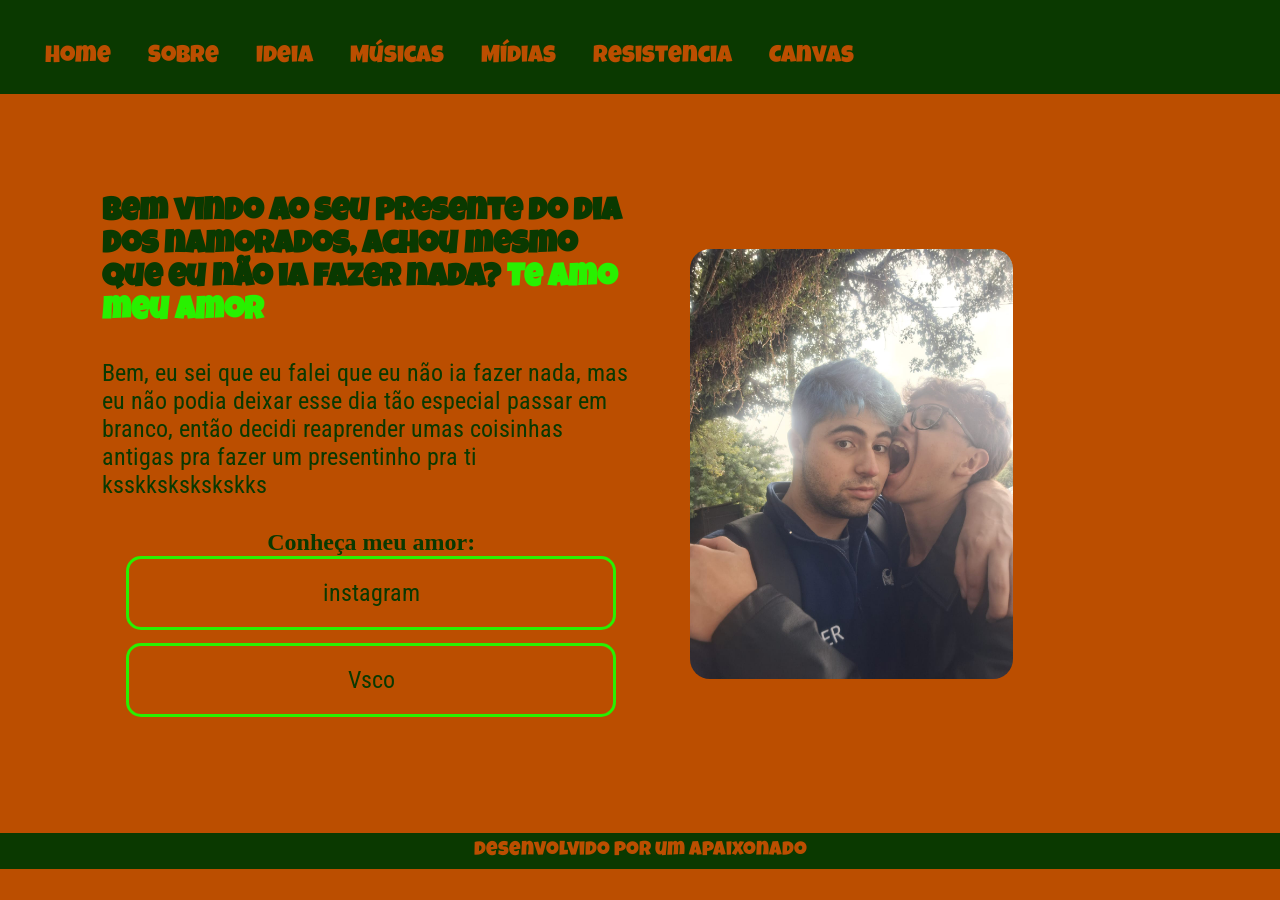
<file: index.html>
<!DOCTYPE html>
<html lang="pt-br">
<head>
    <meta charset="UTF-8">
    <meta name="viewport" content="width=device-width, initial-scale=1.0">
    <title>Ínicio</title>
    <link rel="stylesheet" href="style.css">
</head>
<body>
    <header class="cabecalho">
        <nav class="cabecalho__links">
            <a class="cabecalho__links__link" href="index.html">Home</a>
            <a class="cabecalho__links__link" href="about.html">Sobre</a>
            <a class="cabecalho__links__link" href="projects.html">Ideia</a>
            <a class="cabecalho__links__link" href="harmony.html">Músicas</a>
            <a class="cabecalho__links__link" href="fotos.html">Mídias</a>
            <a class="cabecalho__links__link" href="resistencia.html">Resistencia</a>
            <a class="cabecalho__links__link" href="edit.html">Canvas</a>
        </nav>
    </header>
    <main class="conteudo">
        <div class="conteudo__texto">
            <h1 class="conteudo__texto__titulo">Bem vindo ao seu presente do dia dos namorados, achou mesmo que eu não ia fazer nada? <strong class="conteudo__texto__destaque">Te amo meu amor </strong></h1>
            <p class="conteudo__texto__paragrafo">Bem, eu sei que eu falei que eu não ia fazer nada, mas eu não podia deixar esse dia tão especial passar em branco, então decidi reaprender umas coisinhas antigas pra fazer um presentinho pra ti ksskkskskskskks</p>
            <div class="conteudo__texto__botoes">
                <h2>Conheça meu amor:</h2>
                <a class= "conteudo__texto__botoes__botao" href="https://www.instagram.com/henrique_berghahn/">instagram</a>
                <a class= "conteudo__texto__botoes__botao" href="https://vsco.co/hberghahn/gallery">Vsco</a>
            </div>
        </div>
        <img class="imagem__vert" src="homo.png" alt="nós">
    </main>
    <footer class="rodape">
        desenvolvido por um apaixonado
    </footer>
</body>
</html>
</file>
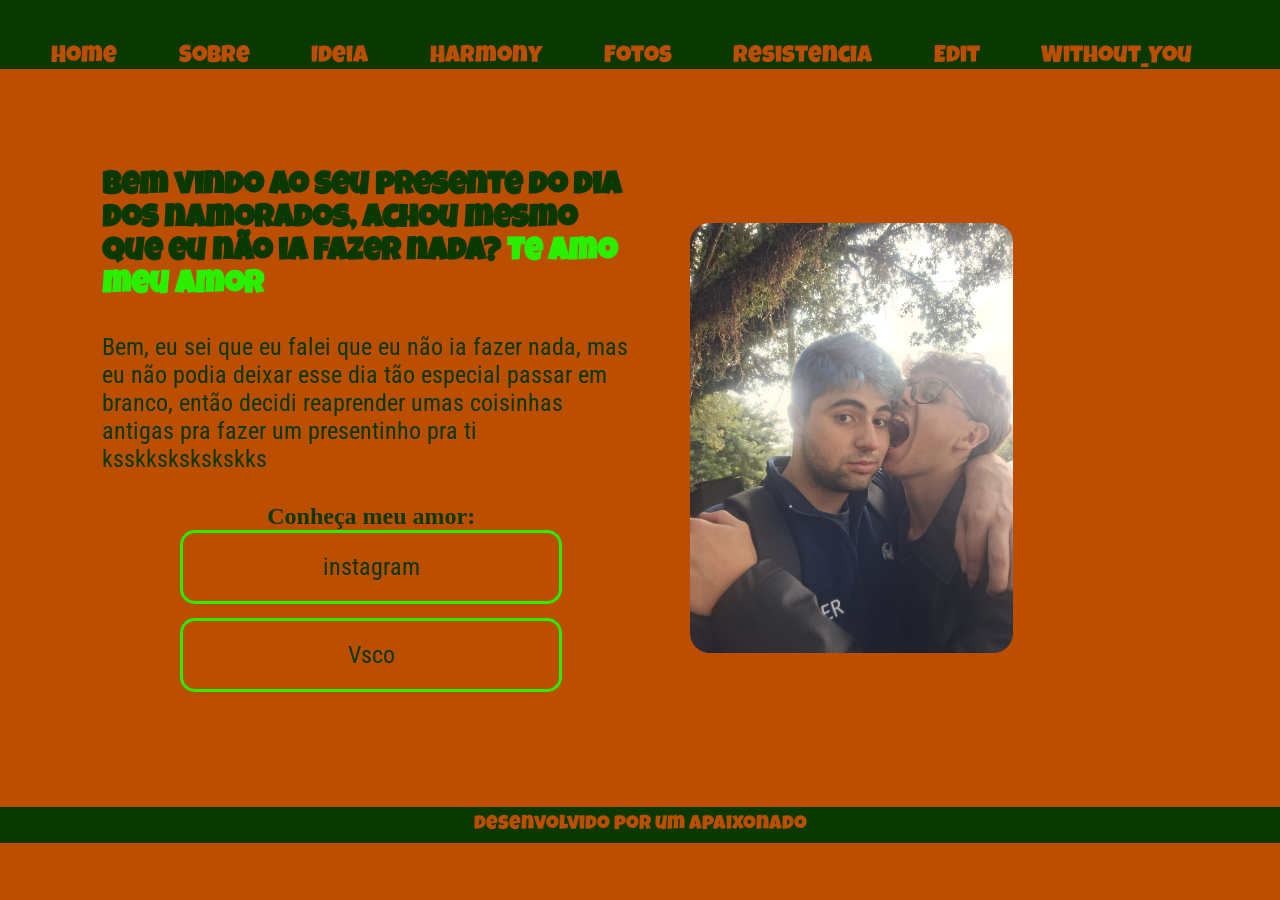
<file: Curriculo1.0-main/index.html>
<!DOCTYPE html>
<html lang="pt-br">
<head>
    <meta charset="UTF-8">
    <meta name="viewport" content="width=device-width, initial-scale=1.0">
    <title>Home</title>
    <link rel="stylesheet" href="style.css">
</head>
<body>
    <header class="cabecalho">
        <nav class="cabecalho__links">
            <a class="cabecalho__links__link" href="index.html">Home</a>
            <a class="cabecalho__links__link" href="about.html">Sobre</a>
            <a class="cabecalho__links__link" href="projects.html">Ideia</a>
            <a class="cabecalho__links__link" href="harmony.html">Harmony</a>
            <a class="cabecalho__links__link" href="fotos.html">Fotos</a>
            <a class="cabecalho__links__link" href="resistencia.html">Resistencia</a>
            <a class="cabecalho__links__link" href="edit.html">Edit</a>
            <a class="cabecalho__links__link" href="without.html">Without_You</a>
        </nav>
    </header>
    <main class="conteudo">
        <div class="conteudo__texto">
            <h1 class="conteudo__texto__titulo">Bem vindo ao seu presente do dia dos namorados, achou mesmo que eu não ia fazer nada? <strong class="conteudo__texto__destaque">Te amo meu amor </strong></h1>
            <p class="conteudo__texto__paragrafo">Bem, eu sei que eu falei que eu não ia fazer nada, mas eu não podia deixar esse dia tão especial passar em branco, então decidi reaprender umas coisinhas antigas pra fazer um presentinho pra ti ksskkskskskskks</p>
            <div class="conteudo__texto__botoes">
                <h2>Conheça meu amor:</h2>
                <a class= "conteudo__texto__botoes__botao" href="https://www.instagram.com/henrique_berghahn/">instagram</a>
                <a class= "conteudo__texto__botoes__botao" href="https://vsco.co/hberghahn/gallery">Vsco</a>
            </div>
        </div>
        <img class="imagem__vert" src="homo.png" alt="nós">
    </main>
    <footer class="rodape">
        desenvolvido por um apaixonado
    </footer>
</body>
</html>
</file>
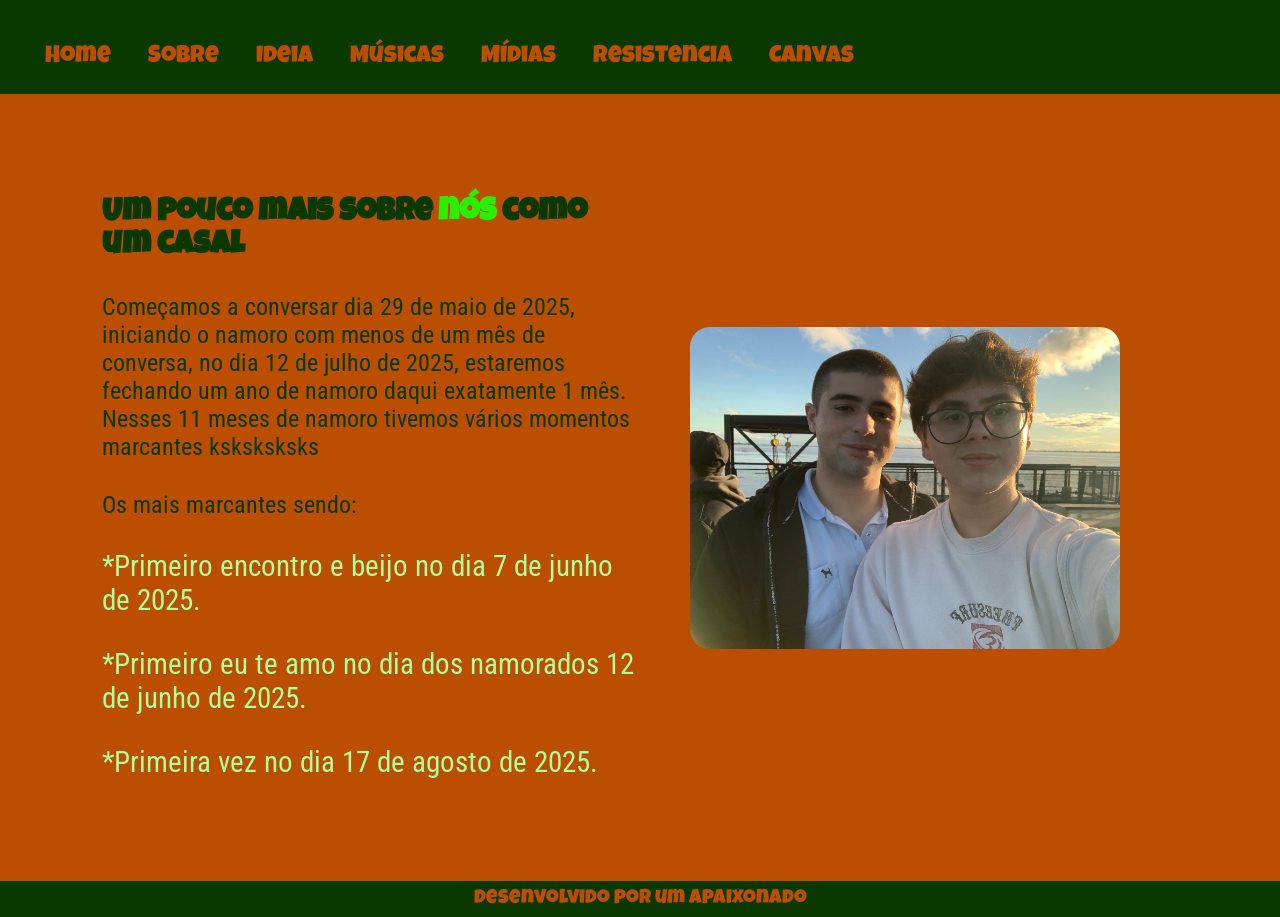
<file: about.html>
<!DOCTYPE html>
<html lang="pt-br">
<head>
    <meta charset="UTF-8">
    <meta name="viewport" content="width=device-width, initial-scale=1.0">
    <title>Sobre Nós</title>
    <link rel="stylesheet" href="style.css">
</head>
<body>
    <!DOCTYPE html>
<html lang="pt-br">
<head>
    <meta charset="UTF-8">
    <meta name="viewport" content="width=device-width, initial-scale=1.0">
    <title>Home</title>
    <link rel="stylesheet" href="style.css">
</head>
<body>
    <header class="cabecalho">
        <nav class="cabecalho__links">
            <a class="cabecalho__links__link" href="index.html">Home</a>
            <a class="cabecalho__links__link" href="about.html">Sobre</a>
            <a class="cabecalho__links__link" href="projects.html">Ideia</a>
            <a class="cabecalho__links__link" href="harmony.html">Músicas</a>
            <a class="cabecalho__links__link" href="fotos.html">Mídias</a>
            <a class="cabecalho__links__link" href="resistencia.html">Resistencia</a>
            <a class="cabecalho__links__link" href="edit.html">Canvas</a>
        </nav>
    </header>
    <main class="conteudo">
        <div class="conteudo__texto">
            <h1 class="conteudo__texto__titulo"> Um pouco mais sobre  <strong class="conteudo__texto__destaque">nós </strong>como um casal</h1>
            <p class="conteudo__texto__paragrafo">Começamos a conversar dia 29 de maio de 2025, iniciando o namoro com menos de um mês de conversa, no dia 12 de julho de 2025, estaremos fechando um ano de namoro daqui exatamente 1 mês. Nesses 11 meses de namoro tivemos vários momentos marcantes ksksksksks </p>
            <p class="conteudo__texto__paragrafo">Os mais marcantes sendo:</p>
            <p class="conteudo__texto__lista">*Primeiro encontro e beijo no dia 7 de junho de 2025.</p>
            <p class="conteudo__texto__lista">*Primeiro eu te amo no dia dos namorados 12 de junho de 2025.</p>
            <p class="conteudo__texto__lista">*Primeira vez no dia 17 de agosto de 2025.</p>
        </div>
        <img class="imagem__hori" src="nos.png" alt="Minha Foto">
    </main>
    <footer class="rodape">
        desenvolvido por um apaixonado
    </footer>
</body>
</html>
</file>
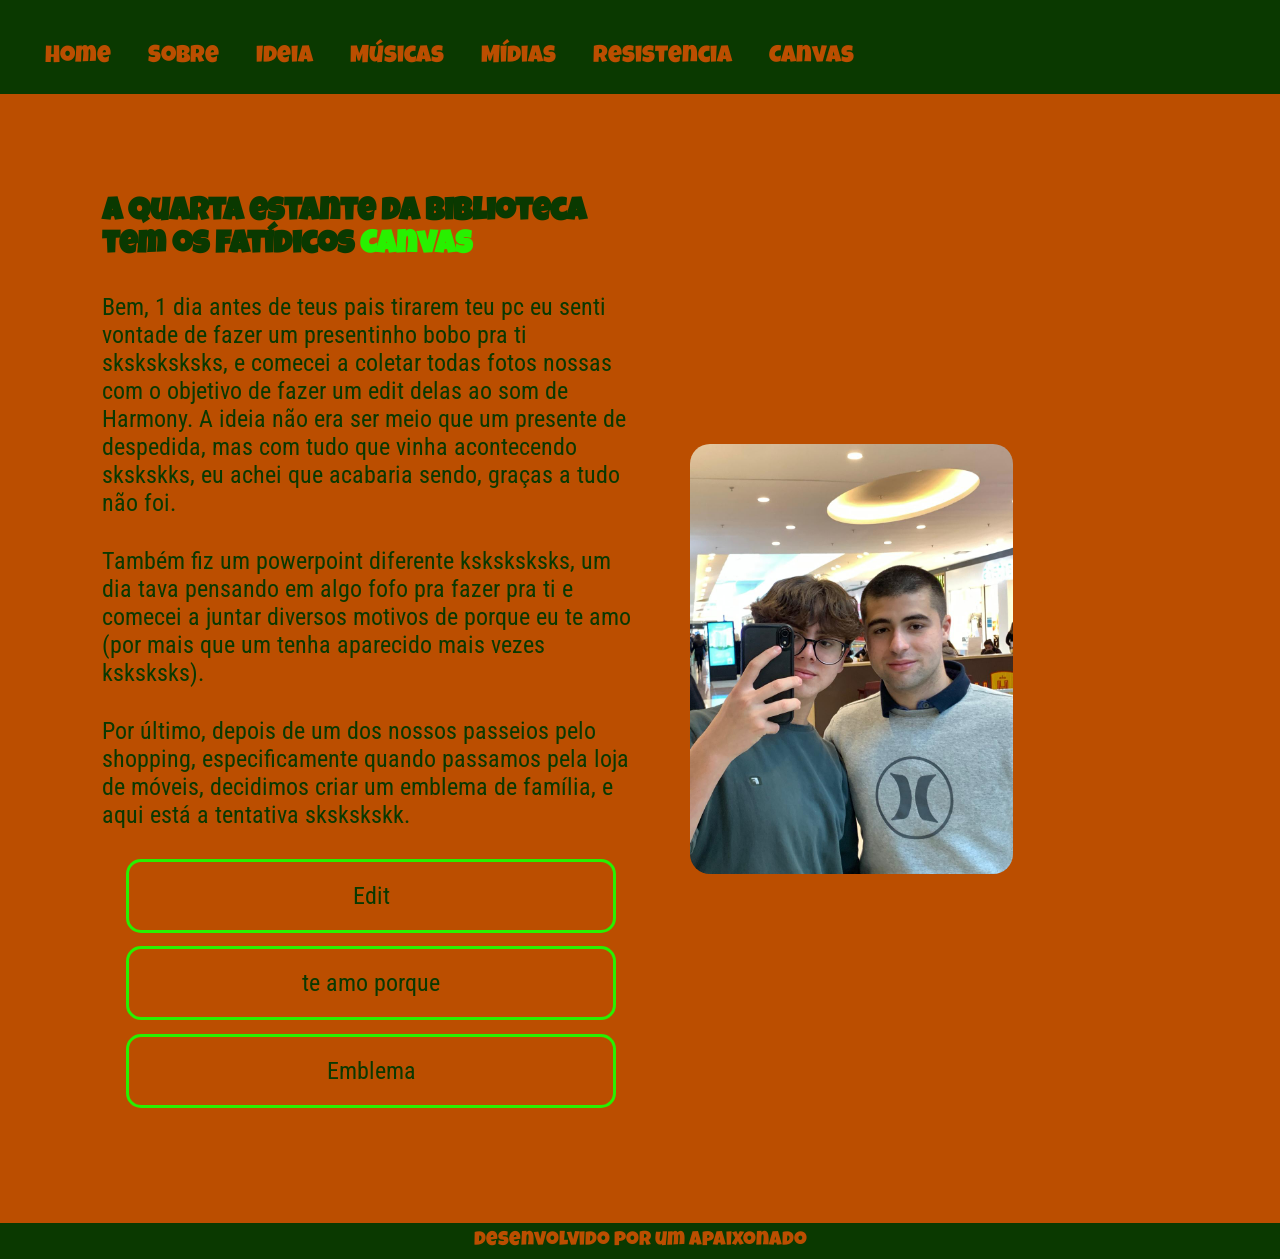
<file: edit.html>
<!DOCTYPE html>
<html lang="pt-br">
<head>
    <meta charset="UTF-8">
    <meta name="viewport" content="width=device-width, initial-scale=1.0">
    <title>Canvas</title>
    <link rel="stylesheet" href="style.css">
</head>
<body>
    <header class="cabecalho">
        <nav class="cabecalho__links">
            <a class="cabecalho__links__link" href="index.html">Home</a>
            <a class="cabecalho__links__link" href="about.html">Sobre</a>
            <a class="cabecalho__links__link" href="projects.html">Ideia</a>
            <a class="cabecalho__links__link" href="harmony.html">Músicas</a>
            <a class="cabecalho__links__link" href="fotos.html">Mídias</a>
            <a class="cabecalho__links__link" href="resistencia.html">Resistencia</a>
            <a class="cabecalho__links__link" href="edit.html">Canvas</a>

        </nav>
    </header>
    <main class="conteudo">
        <div class="conteudo__texto">
            <h1 class="conteudo__texto__titulo">A quarta estante da biblioteca tem os fatídicos <strong class="conteudo__texto__destaque">Canvas </strong></h1>
            <p class="conteudo__texto__paragrafo">Bem, 1 dia antes de teus pais tirarem teu pc eu senti vontade de fazer um presentinho bobo pra ti sksksksksks, e comecei a coletar todas fotos nossas com o objetivo de fazer um edit delas ao som de Harmony. A ideia não era ser meio que um presente de despedida, mas com tudo que vinha acontecendo skskskks, eu achei que acabaria sendo, graças a tudo não foi.</p>
            <p class="conteudo__texto__paragrafo">Também fiz um powerpoint diferente ksksksksks, um dia tava pensando em algo fofo pra fazer pra ti e comecei a juntar diversos motivos de porque eu te amo (por mais que um tenha aparecido mais vezes ksksksks).</p>
            <p class="conteudo__texto__paragrafo">Por último, depois de um dos nossos passeios pelo shopping, especificamente quando passamos pela loja de móveis, decidimos criar um emblema de família, e aqui está a tentativa skskskskk.</p>
            <div class="conteudo__texto__botoes">
                <a class= "conteudo__texto__botoes__botao" href="https://canva.link/13zha49mid2a6by">Edit</a>
                <a class= "conteudo__texto__botoes__botao" href="https://canva.link/s1yqfcdbo0xfmth">te amo porque</a>
                <a class= "conteudo__texto__botoes__botao" href="https://canva.link/mwqxnoz0qonv0jt">Emblema</a>
            </div>
        </div>
        <img class="imagem__vert" src="fofos.png" alt="fofos">
    </main>
    <footer class="rodape">
        desenvolvido por um apaixonado
    </footer>
</body>
</html>
</file>
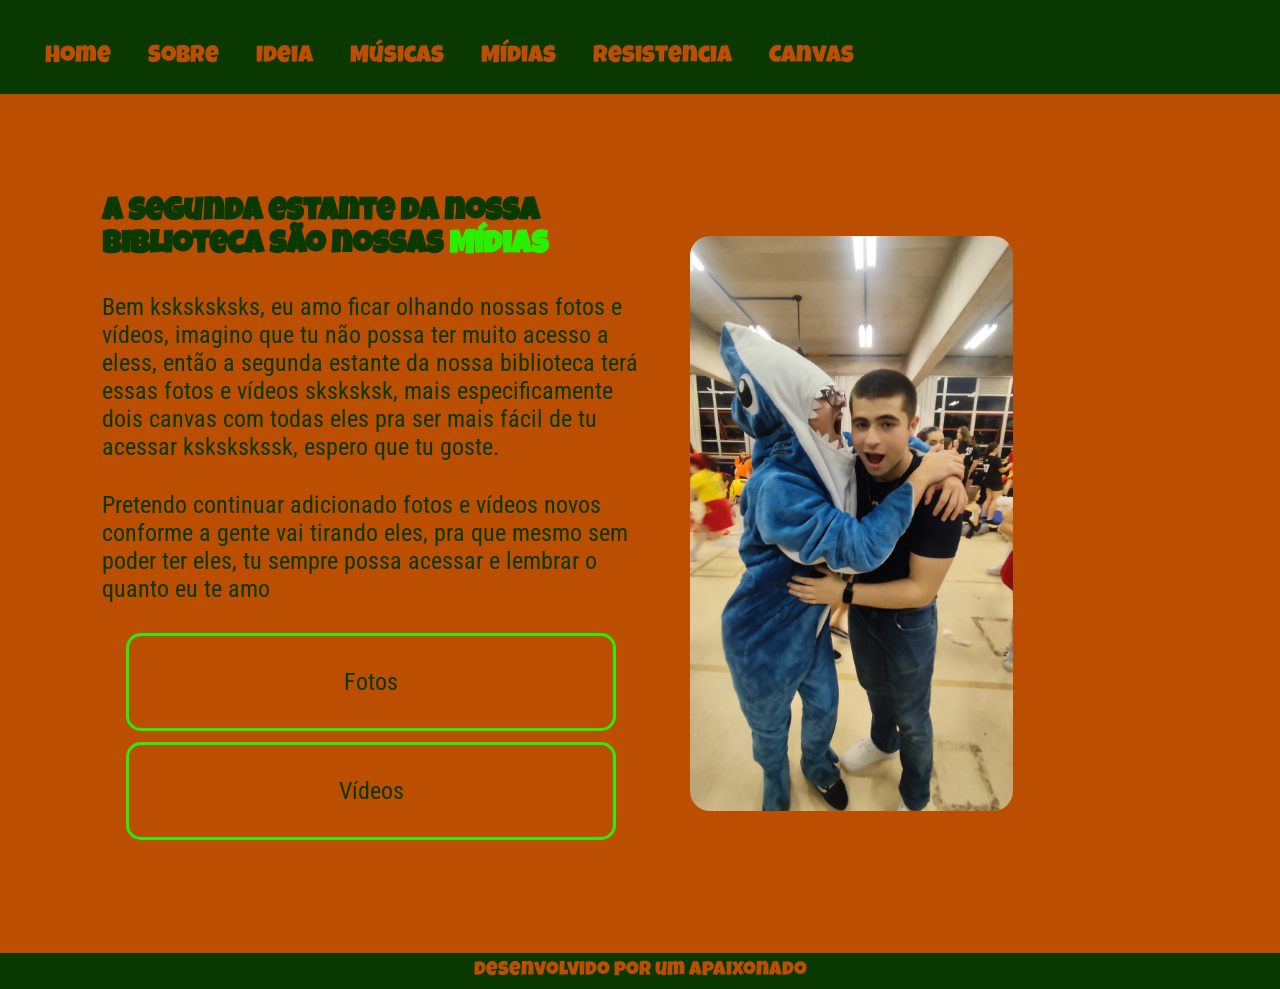
<file: fotos.html>
<!DOCTYPE html>
<html lang="pt-br">
<head>
    <meta charset="UTF-8">
    <meta name="viewport" content="width=device-width, initial-scale=1.0">
    <title>Mídias</title>
    <link rel="stylesheet" href="style.css">
</head>
<body>
    <header class="cabecalho">
        <nav class="cabecalho__links">
            <a class="cabecalho__links__link" href="index.html">Home</a>
            <a class="cabecalho__links__link" href="about.html">Sobre</a>
            <a class="cabecalho__links__link" href="projects.html">Ideia</a>
            <a class="cabecalho__links__link" href="harmony.html">Músicas</a>
            <a class="cabecalho__links__link" href="fotos.html">Mídias</a>
            <a class="cabecalho__links__link" href="resistencia.html">Resistencia</a>
            <a class="cabecalho__links__link" href="edit.html">Canvas</a>
        </nav>
    </header>
    <main class="conteudo">
        <div class="conteudo__texto">
            <h1 class="conteudo__texto__titulo">A segunda estante da nossa biblioteca são nossas <strong class="conteudo__texto__destaque">Mídias </strong></h1>
            <p class="conteudo__texto__paragrafo">Bem ksksksksks, eu amo ficar olhando nossas fotos e vídeos, imagino que tu não possa ter muito acesso a eless, então a segunda estante da nossa biblioteca terá essas fotos e vídeos sksksksk, mais especificamente dois canvas com todas eles pra ser mais fácil de tu acessar kskskskssk, espero que tu goste.</p>
            <p class="conteudo__texto__paragrafo">Pretendo continuar adicionado fotos e vídeos novos conforme a gente vai tirando eles, pra que mesmo sem poder ter eles, tu sempre possa acessar e lembrar o quanto eu te amo</p>            
            <div class="conteudo__texto__botoes">
                <a class= "conteudo__texto__botoes__botaos" href="https://canva.link/1plz3gvlikpb2js">Fotos</a>
                <a class= "conteudo__texto__botoes__botaos" href="https://canva.link/1vptyvwuu9vt2no">Vídeos</a>
            </div>
        </div>
        <img class="imagem__vert" src="tubas.png" alt="tutubas">
    </main>
    <footer class="rodape">
        desenvolvido por um apaixonado
    </footer>
</body>
</html>
</file>
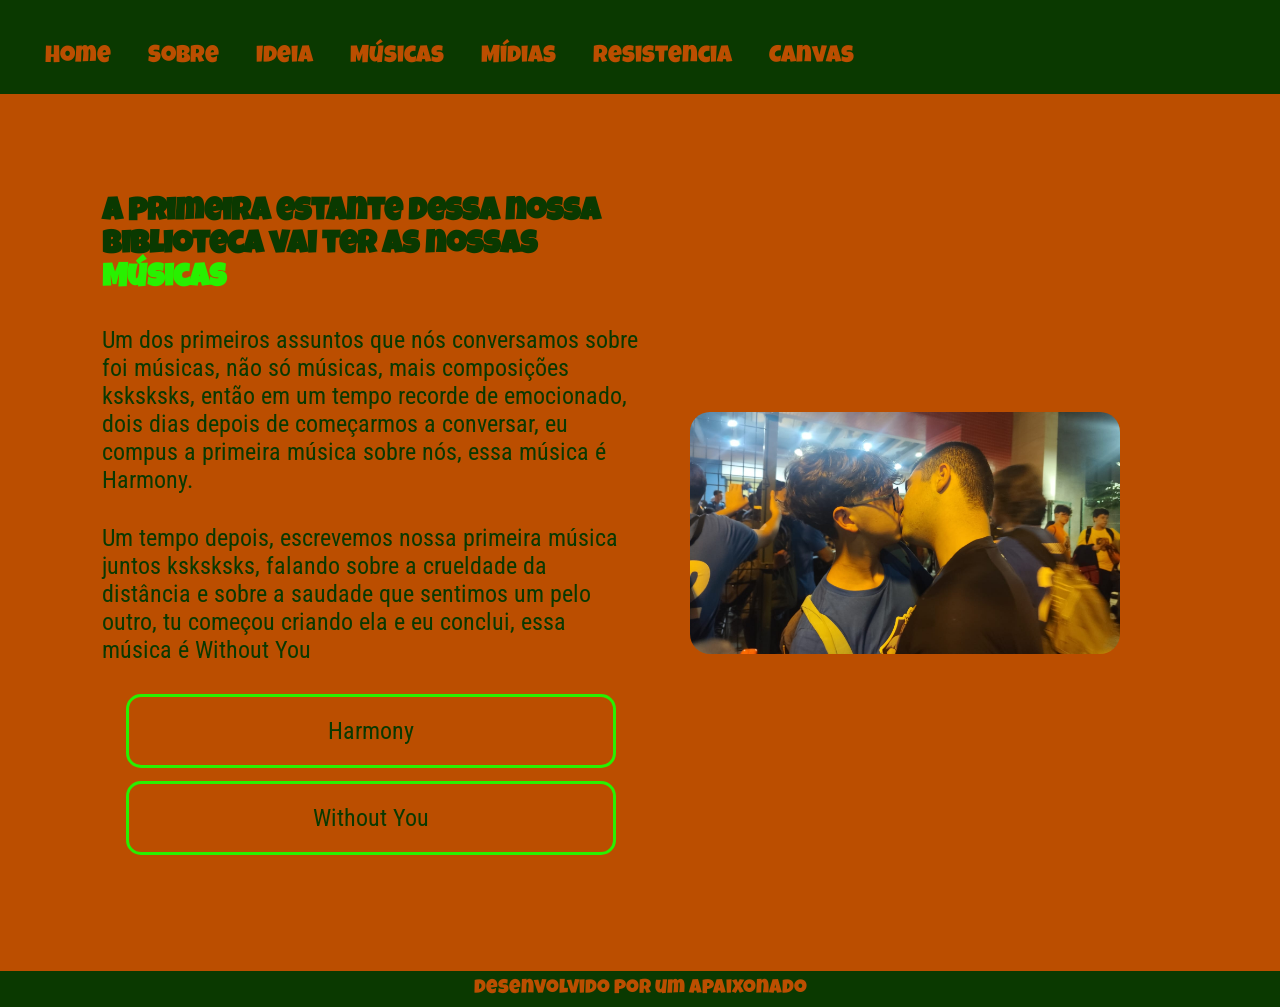
<file: harmony.html>
<!DOCTYPE html>
<html lang="pt-br">
<head>
    <meta charset="UTF-8">
    <meta name="viewport" content="width=device-width, initial-scale=1.0">
    <title>Músicas</title>
    <link rel="stylesheet" href="style.css">
</head>
<body>
    <header class="cabecalho">
        <nav class="cabecalho__links">
            <a class="cabecalho__links__link" href="index.html">Home</a>
            <a class="cabecalho__links__link" href="about.html">Sobre</a>
            <a class="cabecalho__links__link" href="projects.html">Ideia</a>
            <a class="cabecalho__links__link" href="harmony.html">Músicas</a>
            <a class="cabecalho__links__link" href="fotos.html">Mídias</a>
            <a class="cabecalho__links__link" href="resistencia.html">Resistencia</a>
            <a class="cabecalho__links__link" href="edit.html">Canvas</a>
        </nav>
    </header>
    <main class="conteudo">
        <div class="conteudo__texto">
            <h1 class="conteudo__texto__titulo">A primeira estante dessa nossa biblioteca vai ter as nossas  <strong class="conteudo__texto__destaque">Músicas </strong></h1>
            <p class="conteudo__texto__paragrafo">Um dos primeiros assuntos que nós conversamos sobre foi músicas, não só músicas, mais composições ksksksks, então em um tempo recorde de emocionado, dois dias depois de começarmos a conversar, eu compus a primeira música sobre nós, essa música é Harmony.</p>
            <p class="conteudo__texto__paragrafo">Um tempo depois, escrevemos nossa primeira música juntos ksksksks, falando sobre a crueldade da distância e sobre a saudade que sentimos um pelo outro, tu começou criando ela e eu conclui, essa música é Without You</p>
            <div class="conteudo__texto__botoes">
                <a class= "conteudo__texto__botoes__botao" href="https://uploadnow.io/f/YY2FbnV">Harmony</a>
                <a class= "conteudo__texto__botoes__botao" href="https://uploadnow.io/f/lp89fP1">Without You</a>
            </div>
        </div>
        <img class="imagem__hori" src="harmony.png" alt="foto dos jogos">
    </main>
    <footer class="rodape">
        desenvolvido por um apaixonado
    </footer>
</body>
</html>
</file>
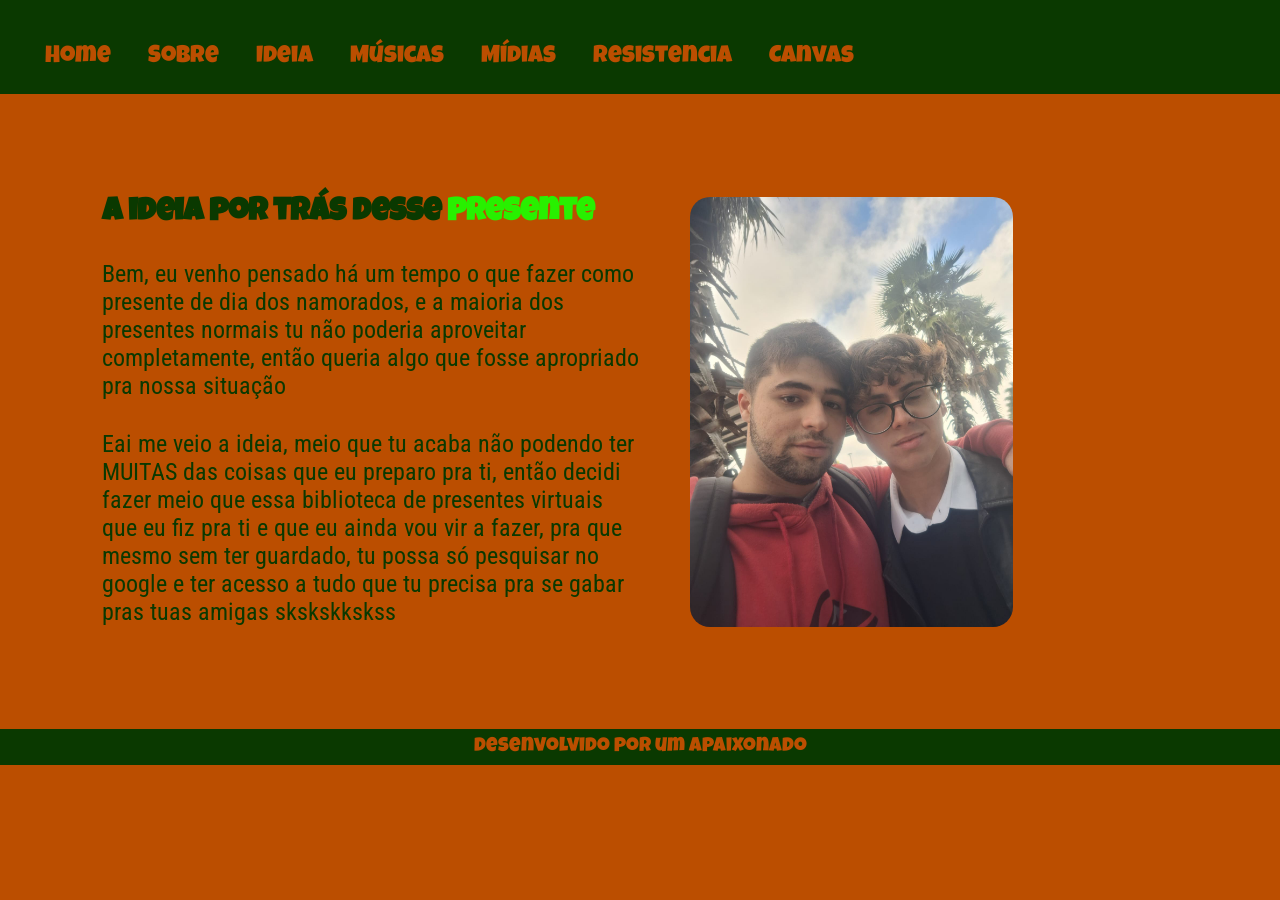
<file: projects.html>
<!DOCTYPE html>
<html lang="pt-br">
<head>
    <meta charset="UTF-8">
    <meta name="viewport" content="width=device-width, initial-scale=1.0">
    <title>Projetos</title>
    <link rel="stylesheet" href="style.css">
</head>
<body>
    <!DOCTYPE html>
<html lang="pt-br">
<head>
    <meta charset="UTF-8">
    <meta name="viewport" content="width=device-width, initial-scale=1.0">
    <title>Home</title>
    <link rel="stylesheet" href="style.css">
</head>
<body>
    <header class="cabecalho">
        <nav class="cabecalho__links">
            <a class="cabecalho__links__link" href="index.html">Home</a>
            <a class="cabecalho__links__link" href="about.html">Sobre</a>
            <a class="cabecalho__links__link" href="projects.html">Ideia</a>
            <a class="cabecalho__links__link" href="harmony.html">Músicas</a>
            <a class="cabecalho__links__link" href="fotos.html">Mídias</a>
            <a class="cabecalho__links__link" href="resistencia.html">Resistencia</a>
            <a class="cabecalho__links__link" href="edit.html">Canvas</a>
        </nav>
    </header>
    <main class="conteudo">
        <div class="conteudo__texto">
            <h1 class="conteudo__texto__titulo">A ideia por trás desse <strong class="conteudo__texto__destaque"> presente</strong></h1>
            <p class="conteudo__texto__paragrafo">Bem, eu venho pensado há um tempo o que fazer como presente de dia dos namorados, e a maioria dos presentes normais tu não poderia aproveitar completamente, então queria algo que fosse apropriado pra nossa situação</p>
            <p class="conteudo__texto__paragrafo">Eai me veio a ideia, meio que tu acaba não podendo ter MUITAS das coisas que eu preparo pra ti, então decidi fazer meio que essa biblioteca de presentes virtuais que eu fiz pra ti e que eu ainda vou vir a fazer, pra que mesmo sem ter guardado, tu possa só pesquisar no google e ter acesso a tudo que tu precisa pra se gabar pras tuas amigas skskskkskss</p>
        </div>
        <img class="imagem__vert" src="ideia.png" alt="Minha Foto">
    </main>
    <footer class="rodape">
        desenvolvido por um apaixonado
    </footer>
</body>
</html>
</file>
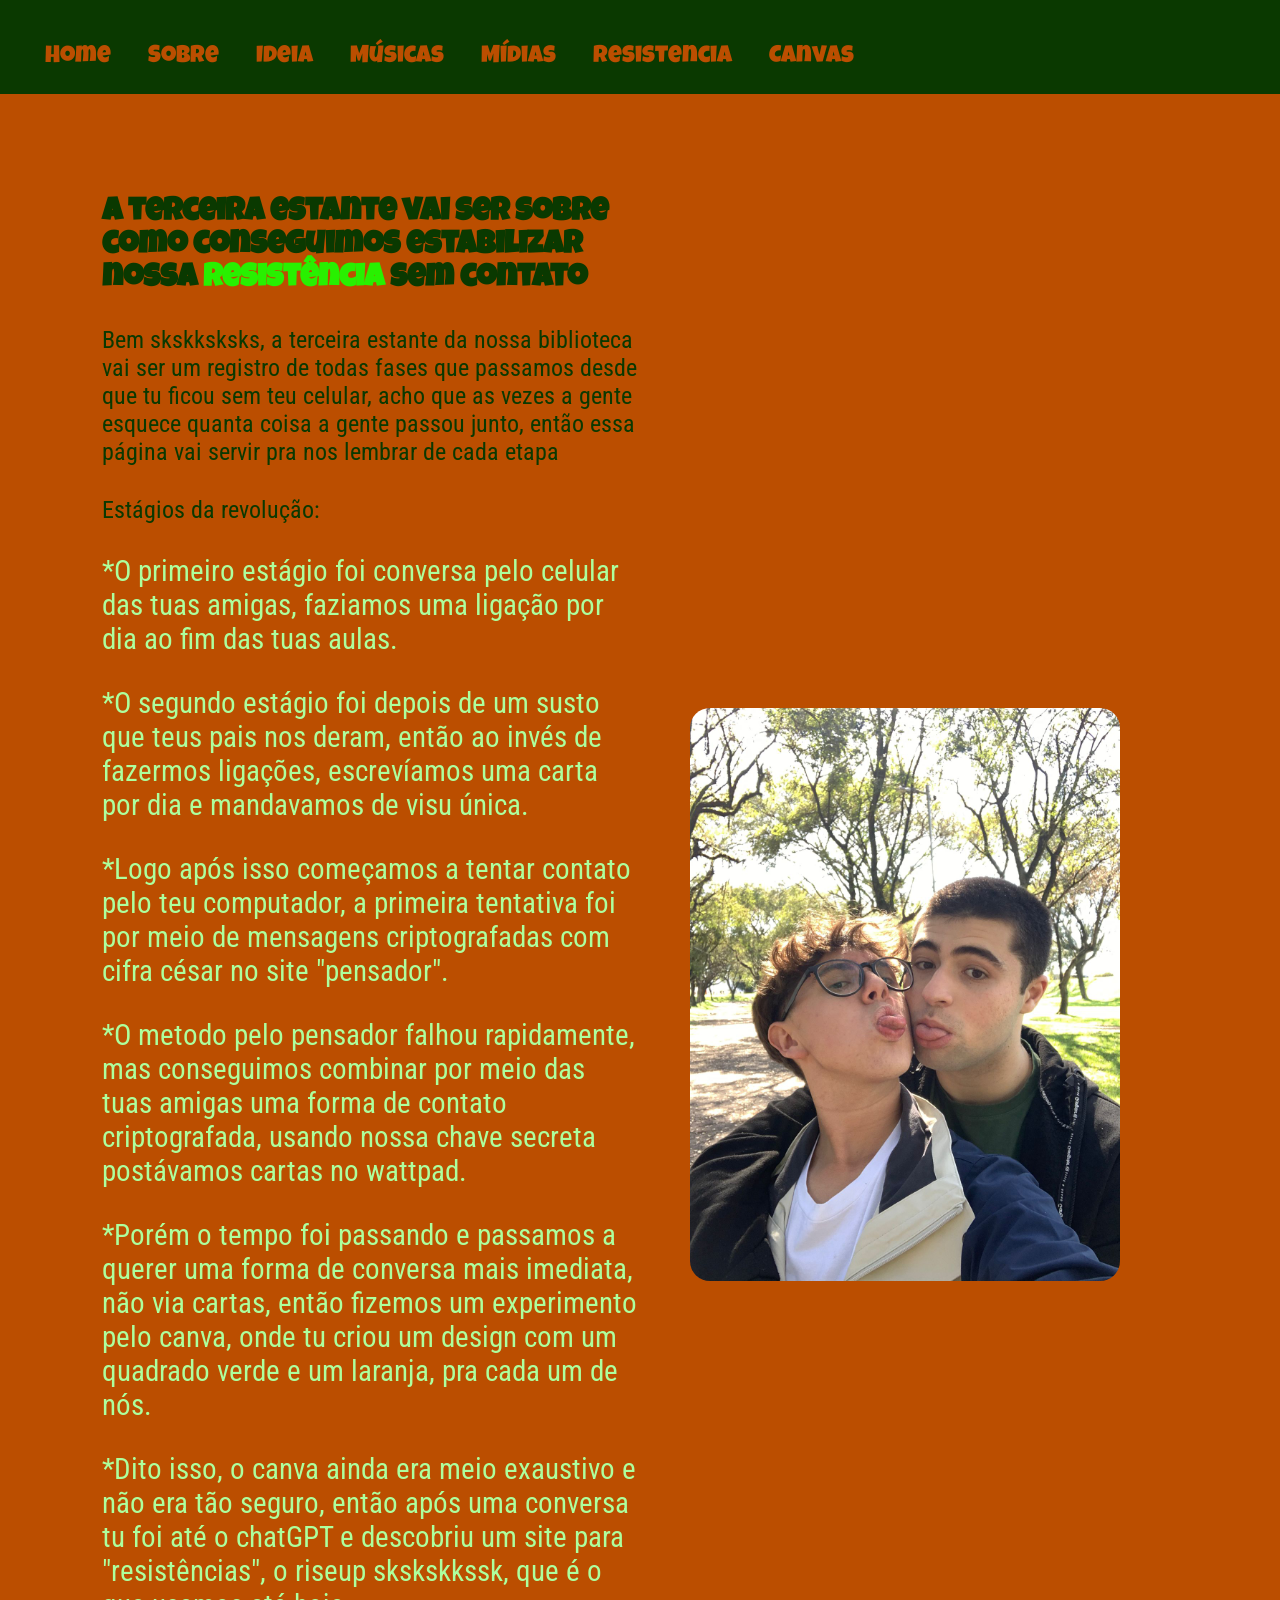
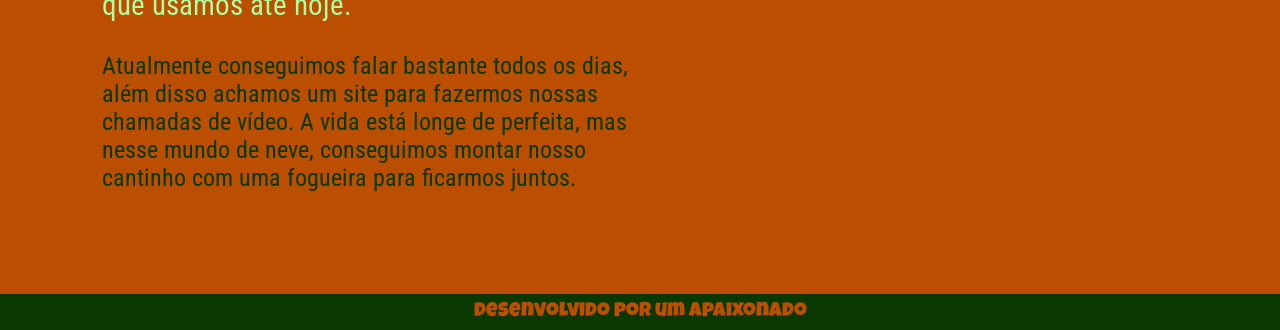
<file: resistencia.html>
<!DOCTYPE html>
<html lang="pt-br">
<head>
    <meta charset="UTF-8">
    <meta name="viewport" content="width=device-width, initial-scale=1.0">
    <title>Sobre Mim</title>
    <link rel="stylesheet" href="style.css">
</head>
<body>
    <!DOCTYPE html>
<html lang="pt-br">
<head>
    <meta charset="UTF-8">
    <meta name="viewport" content="width=device-width, initial-scale=1.0">
    <title>Home</title>
    <link rel="stylesheet" href="style.css">
</head>
<body>
    <header class="cabecalho">
        <nav class="cabecalho__links">
            <a class="cabecalho__links__link" href="index.html">Home</a>
            <a class="cabecalho__links__link" href="about.html">Sobre</a>
            <a class="cabecalho__links__link" href="projects.html">Ideia</a>
            <a class="cabecalho__links__link" href="harmony.html">Músicas</a>
            <a class="cabecalho__links__link" href="fotos.html">Mídias</a>
            <a class="cabecalho__links__link" href="resistencia.html">Resistencia</a>
            <a class="cabecalho__links__link" href="edit.html">Canvas</a>
        </nav>
    </header>
    <main class="conteudo">
        <div class="conteudo__texto">
            <h1 class="conteudo__texto__titulo"> A terceira estante vai ser sobre como conseguimos estabilizar nossa  <strong class="conteudo__texto__destaque">resistência </strong>sem contato</h1>
            <p class="conteudo__texto__paragrafo">Bem skskksksks, a terceira estante da nossa biblioteca vai ser um registro de todas fases que passamos desde que tu ficou sem teu celular, acho que as vezes a gente esquece quanta coisa a gente passou junto, então essa página vai servir pra nos lembrar de cada etapa </p>
            <p class="conteudo__texto__paragrafo">Estágios da revolução:</p>
            <p class="conteudo__texto__lista">*O primeiro estágio foi conversa pelo celular das tuas amigas, faziamos uma ligação por dia ao fim das tuas aulas.</p>
            <p class="conteudo__texto__lista">*O segundo estágio foi depois de um susto que teus pais nos deram, então ao invés de fazermos ligações, escrevíamos uma carta por dia e mandavamos de visu única.</p>
            <p class="conteudo__texto__lista">*Logo após isso começamos a tentar contato pelo teu computador, a primeira tentativa foi por meio de mensagens criptografadas com cifra césar no site "pensador".</p>
             <p class="conteudo__texto__lista">*O metodo pelo pensador falhou rapidamente, mas conseguimos combinar por meio das tuas amigas uma forma de contato criptografada, usando nossa chave secreta postávamos cartas no wattpad.</p>
            <p class="conteudo__texto__lista">*Porém o tempo foi passando e passamos a querer uma forma de conversa mais imediata, não via cartas, então fizemos um experimento pelo canva, onde tu criou um design com um quadrado verde e um laranja, pra cada um de nós.</p>
            <p class="conteudo__texto__lista">*Dito isso, o canva ainda era meio exaustivo e não era tão seguro, então após uma conversa tu foi até o chatGPT e descobriu um site para "resistências", o riseup skskskkssk, que é o que usamos até hoje.</p>
             <p class="conteudo__texto__paragrafo">Atualmente conseguimos falar bastante todos os dias, além disso achamos um site para fazermos nossas chamadas de vídeo. A vida está longe de perfeita, mas nesse mundo de neve, conseguimos montar nosso cantinho com uma fogueira para ficarmos juntos. </p>
        </div>
        <img class="imagem__hori" src="resistencia.png" alt="Minha Foto">
    </main>
    <footer class="rodape">
        desenvolvido por um apaixonado
    </footer>
</body>
</html>
</file>
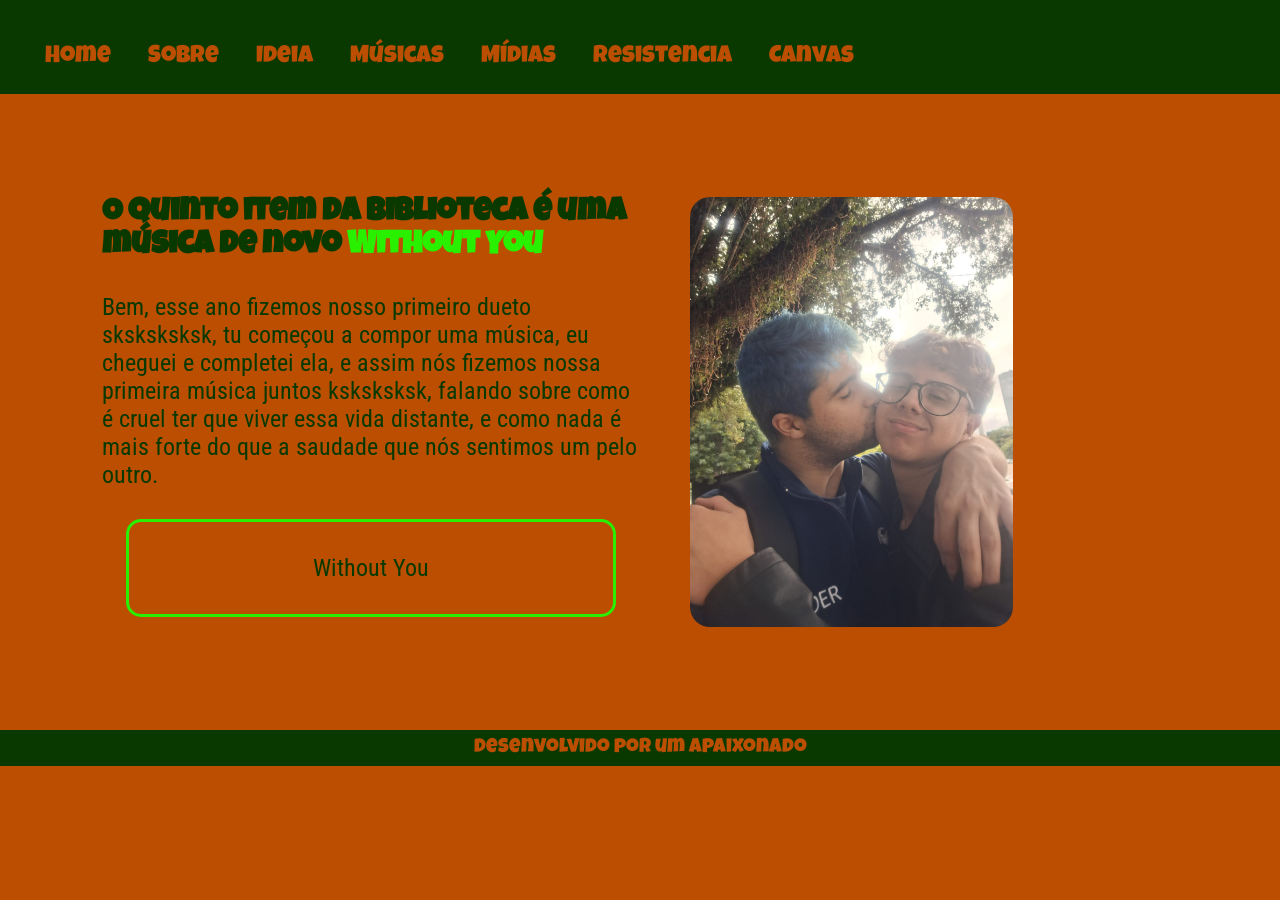
<file: without.html>
<!DOCTYPE html>
<html lang="pt-br">
<head>
    <meta charset="UTF-8">
    <meta name="viewport" content="width=device-width, initial-scale=1.0">
    <title>Home</title>
    <link rel="stylesheet" href="style.css">
</head>
<body>
    <header class="cabecalho">
        <nav class="cabecalho__links">
            <a class="cabecalho__links__link" href="index.html">Home</a>
            <a class="cabecalho__links__link" href="about.html">Sobre</a>
            <a class="cabecalho__links__link" href="projects.html">Ideia</a>
            <a class="cabecalho__links__link" href="harmony.html">Músicas</a>
            <a class="cabecalho__links__link" href="fotos.html">Mídias</a>
            <a class="cabecalho__links__link" href="resistencia.html">Resistencia</a>
            <a class="cabecalho__links__link" href="edit.html">Canvas</a>
        </nav>
    </header>
    <main class="conteudo">
        <div class="conteudo__texto">
            <h1 class="conteudo__texto__titulo">O quinto item da biblioteca é uma música de novo <strong class="conteudo__texto__destaque">Without You </strong></h1>
            <p class="conteudo__texto__paragrafo">Bem, esse ano fizemos nosso primeiro dueto sksksksksk, tu começou a compor uma música, eu cheguei e completei ela, e assim nós fizemos nossa primeira música juntos ksksksksk, falando sobre como é cruel ter que viver essa vida distante, e como nada é mais forte do que a saudade que nós sentimos um pelo outro.</p>
            <div class="conteudo__texto__botoes">
                <a class= "conteudo__texto__botoes__botaos" href="https://www.instagram.com/henrique_berghahn/">Without You</a>
            </div>
        </div>
        <img class="imagem__vert" src="without.png" alt="foto nova">
    </main>
    <footer class="rodape">
        desenvolvido por um apaixonado
    </footer>
</body>
</html>
</file>
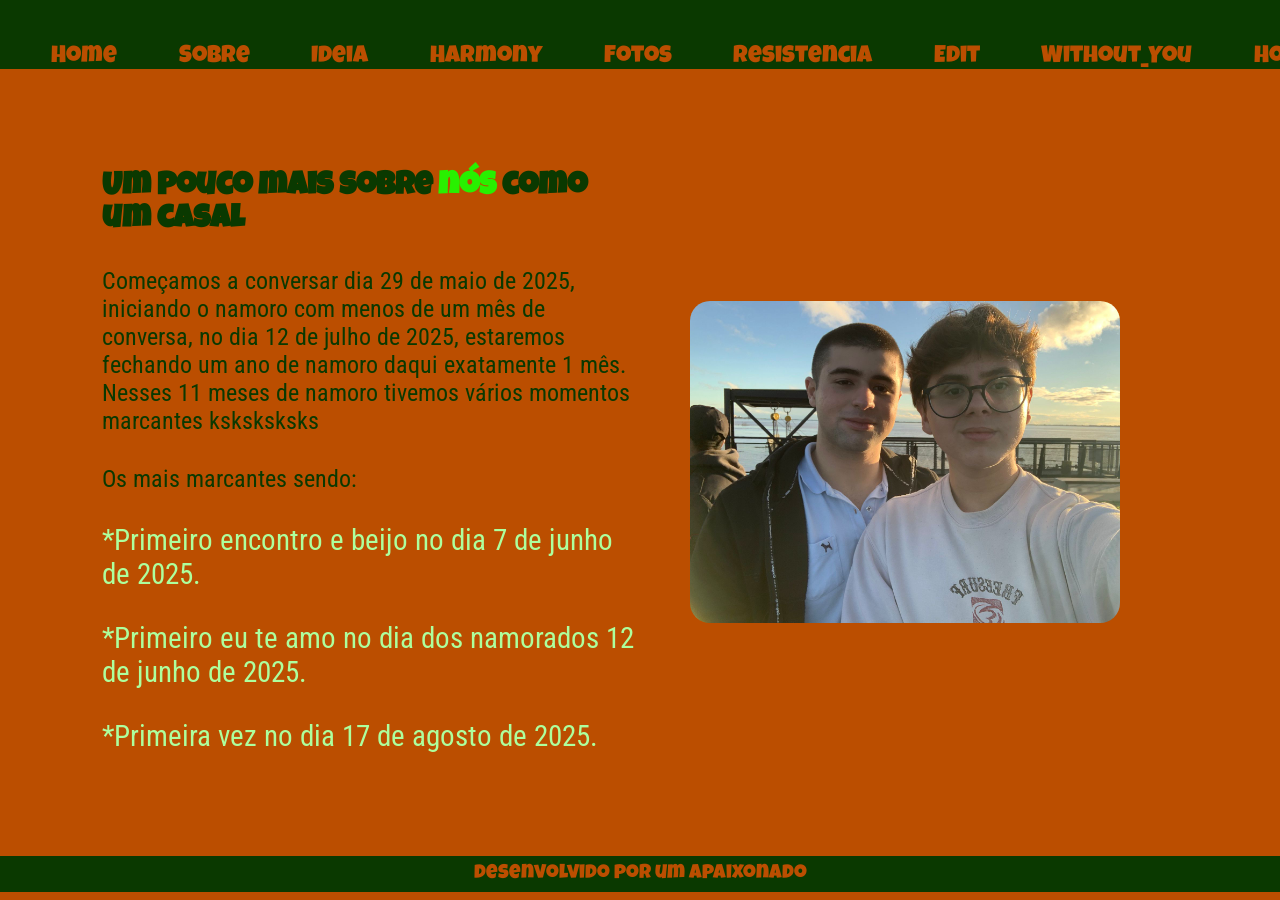
<file: Curriculo1.0-main/about.html>
<!DOCTYPE html>
<html lang="pt-br">
<head>
    <meta charset="UTF-8">
    <meta name="viewport" content="width=device-width, initial-scale=1.0">
    <title>Sobre Mim</title>
    <link rel="stylesheet" href="style.css">
</head>
<body>
    <!DOCTYPE html>
<html lang="pt-br">
<head>
    <meta charset="UTF-8">
    <meta name="viewport" content="width=device-width, initial-scale=1.0">
    <title>Home</title>
    <link rel="stylesheet" href="style.css">
</head>
<body>
    <header class="cabecalho">
        <nav class="cabecalho__links">
            <a class="cabecalho__links__link" href="index.html">Home</a>
            <a class="cabecalho__links__link" href="about.html">Sobre</a>
            <a class="cabecalho__links__link" href="projects.html">Ideia</a>
            <a class="cabecalho__links__link" href="harmony.html">Harmony</a>
            <a class="cabecalho__links__link" href="fotos.html">Fotos</a>
            <a class="cabecalho__links__link" href="resistencia.html">Resistencia</a>
            <a class="cabecalho__links__link" href="edit.html">Edit</a>
            <a class="cabecalho__links__link" href="without.html">Without_You</a>
            <a class="cabecalho__links__link" href="index.html">Home</a>
        </nav>
    </header>
    <main class="conteudo">
        <div class="conteudo__texto">
            <h1 class="conteudo__texto__titulo"> Um pouco mais sobre  <strong class="conteudo__texto__destaque">nós </strong>como um casal</h1>
            <p class="conteudo__texto__paragrafo">Começamos a conversar dia 29 de maio de 2025, iniciando o namoro com menos de um mês de conversa, no dia 12 de julho de 2025, estaremos fechando um ano de namoro daqui exatamente 1 mês. Nesses 11 meses de namoro tivemos vários momentos marcantes ksksksksks </p>
            <p class="conteudo__texto__paragrafo">Os mais marcantes sendo:</p>
            <p class="conteudo__texto__lista">*Primeiro encontro e beijo no dia 7 de junho de 2025.</p>
            <p class="conteudo__texto__lista">*Primeiro eu te amo no dia dos namorados 12 de junho de 2025.</p>
            <p class="conteudo__texto__lista">*Primeira vez no dia 17 de agosto de 2025.</p>
        </div>
        <img class="imagem__hori" src="nos.png" alt="Minha Foto">
    </main>
    <footer class="rodape">
        desenvolvido por um apaixonado
    </footer>
</body>
</html>
</file>
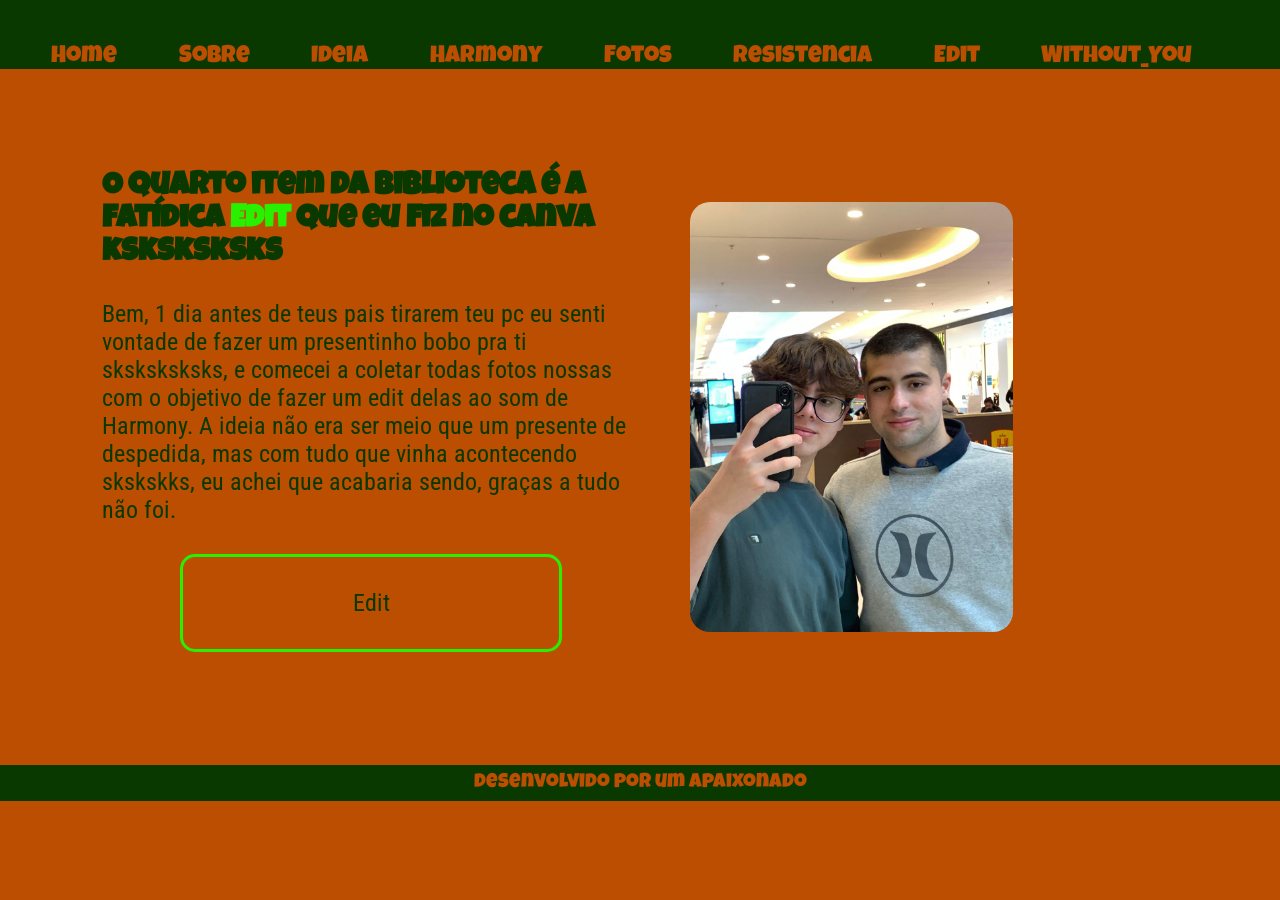
<file: Curriculo1.0-main/edit.html>
<!DOCTYPE html>
<html lang="pt-br">
<head>
    <meta charset="UTF-8">
    <meta name="viewport" content="width=device-width, initial-scale=1.0">
    <title>Home</title>
    <link rel="stylesheet" href="style.css">
</head>
<body>
    <header class="cabecalho">
        <nav class="cabecalho__links">
            <a class="cabecalho__links__link" href="index.html">Home</a>
            <a class="cabecalho__links__link" href="about.html">Sobre</a>
            <a class="cabecalho__links__link" href="projects.html">Ideia</a>
            <a class="cabecalho__links__link" href="harmony.html">Harmony</a>
            <a class="cabecalho__links__link" href="fotos.html">Fotos</a>
            <a class="cabecalho__links__link" href="resistencia.html">Resistencia</a>
            <a class="cabecalho__links__link" href="edit.html">Edit</a>
            <a class="cabecalho__links__link" href="without.html">Without_You</a>

        </nav>
    </header>
    <main class="conteudo">
        <div class="conteudo__texto">
            <h1 class="conteudo__texto__titulo">O quarto item da biblioteca é a fatídica <strong class="conteudo__texto__destaque">Edit </strong> que eu fiz no canva ksksksksks</h1>
            <p class="conteudo__texto__paragrafo">Bem, 1 dia antes de teus pais tirarem teu pc eu senti vontade de fazer um presentinho bobo pra ti sksksksksks, e comecei a coletar todas fotos nossas com o objetivo de fazer um edit delas ao som de Harmony. A ideia não era ser meio que um presente de despedida, mas com tudo que vinha acontecendo skskskks, eu achei que acabaria sendo, graças a tudo não foi.</p>
            <div class="conteudo__texto__botoes">
                <a class= "conteudo__texto__botoes__botaos" href="https://youtu.be/QJsn_pvyqaY">Edit</a>
            </div>
        </div>
        <img class="imagem__vert" src="fofos.png" alt="fofos">
    </main>
    <footer class="rodape">
        desenvolvido por um apaixonado
    </footer>
</body>
</html>
</file>
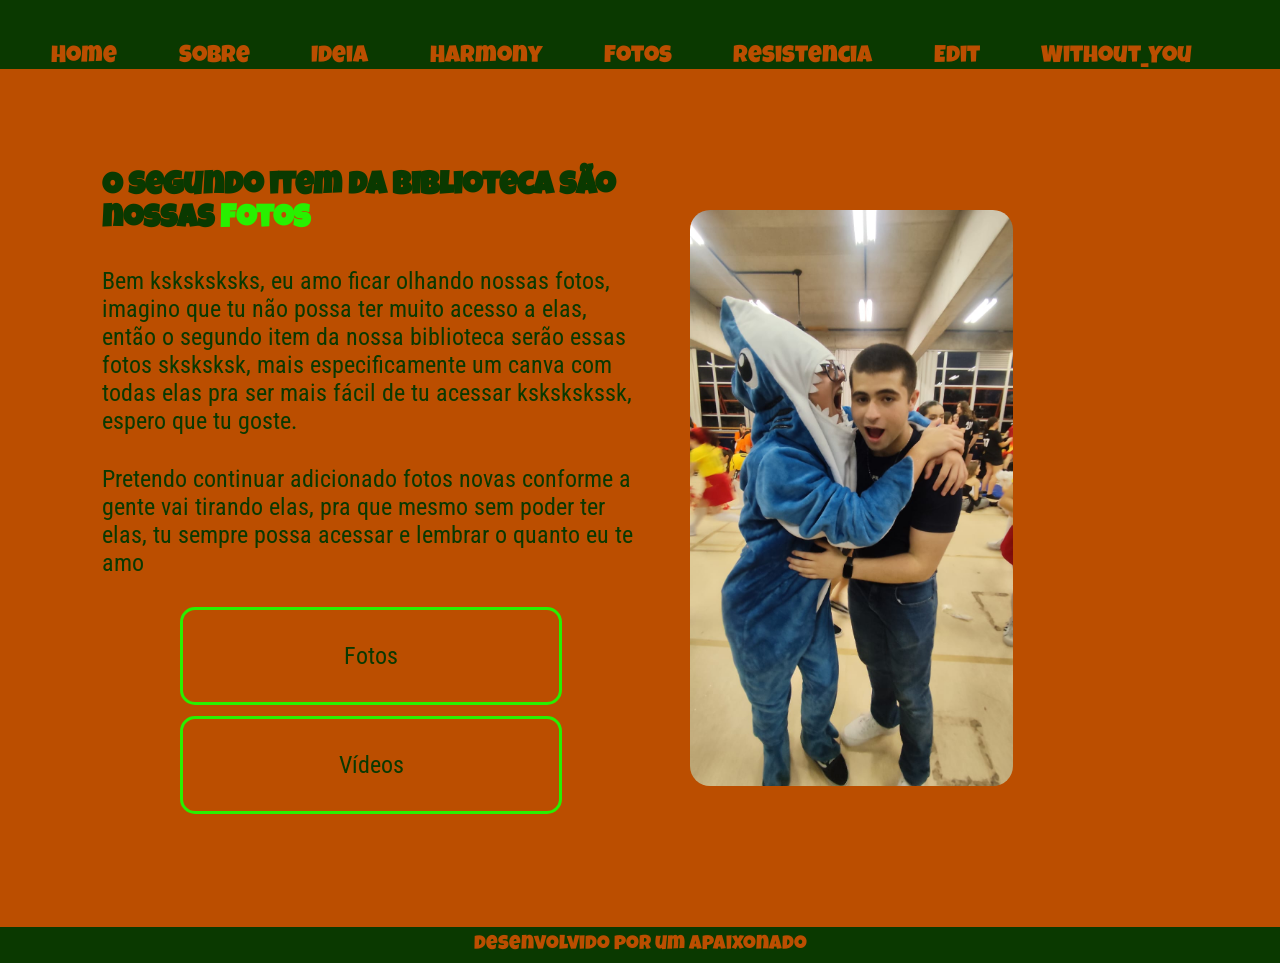
<file: Curriculo1.0-main/fotos.html>
<!DOCTYPE html>
<html lang="pt-br">
<head>
    <meta charset="UTF-8">
    <meta name="viewport" content="width=device-width, initial-scale=1.0">
    <title>Home</title>
    <link rel="stylesheet" href="style.css">
</head>
<body>
    <header class="cabecalho">
        <nav class="cabecalho__links">
            <a class="cabecalho__links__link" href="index.html">Home</a>
            <a class="cabecalho__links__link" href="about.html">Sobre</a>
            <a class="cabecalho__links__link" href="projects.html">Ideia</a>
            <a class="cabecalho__links__link" href="harmony.html">Harmony</a>
            <a class="cabecalho__links__link" href="fotos.html">Fotos</a>
            <a class="cabecalho__links__link" href="resistencia.html">Resistencia</a>
            <a class="cabecalho__links__link" href="edit.html">Edit</a>
            <a class="cabecalho__links__link" href="without.html">Without_You</a>
        </nav>
    </header>
    <main class="conteudo">
        <div class="conteudo__texto">
            <h1 class="conteudo__texto__titulo">O segundo item da biblioteca são nossas <strong class="conteudo__texto__destaque">Fotos </strong></h1>
            <p class="conteudo__texto__paragrafo">Bem ksksksksks, eu amo ficar olhando nossas fotos, imagino que tu não possa ter muito acesso a elas, então o segundo item da nossa biblioteca serão essas fotos sksksksk, mais especificamente um canva com todas elas pra ser mais fácil de tu acessar kskskskssk, espero que tu goste.</p>
            <p class="conteudo__texto__paragrafo">Pretendo continuar adicionado fotos novas conforme a gente vai tirando elas, pra que mesmo sem poder ter elas, tu sempre possa acessar e lembrar o quanto eu te amo</p>            
            <div class="conteudo__texto__botoes">
                <a class= "conteudo__texto__botoes__botaos" href="https://canva.link/1plz3gvlikpb2js">Fotos</a>
                <a class= "conteudo__texto__botoes__botaos" href="https://canva.link/1vptyvwuu9vt2no">Vídeos</a>
            </div>
        </div>
        <img class="imagem__vert" src="tubas.png" alt="tutubas">
    </main>
    <footer class="rodape">
        desenvolvido por um apaixonado
    </footer>
</body>
</html>
</file>
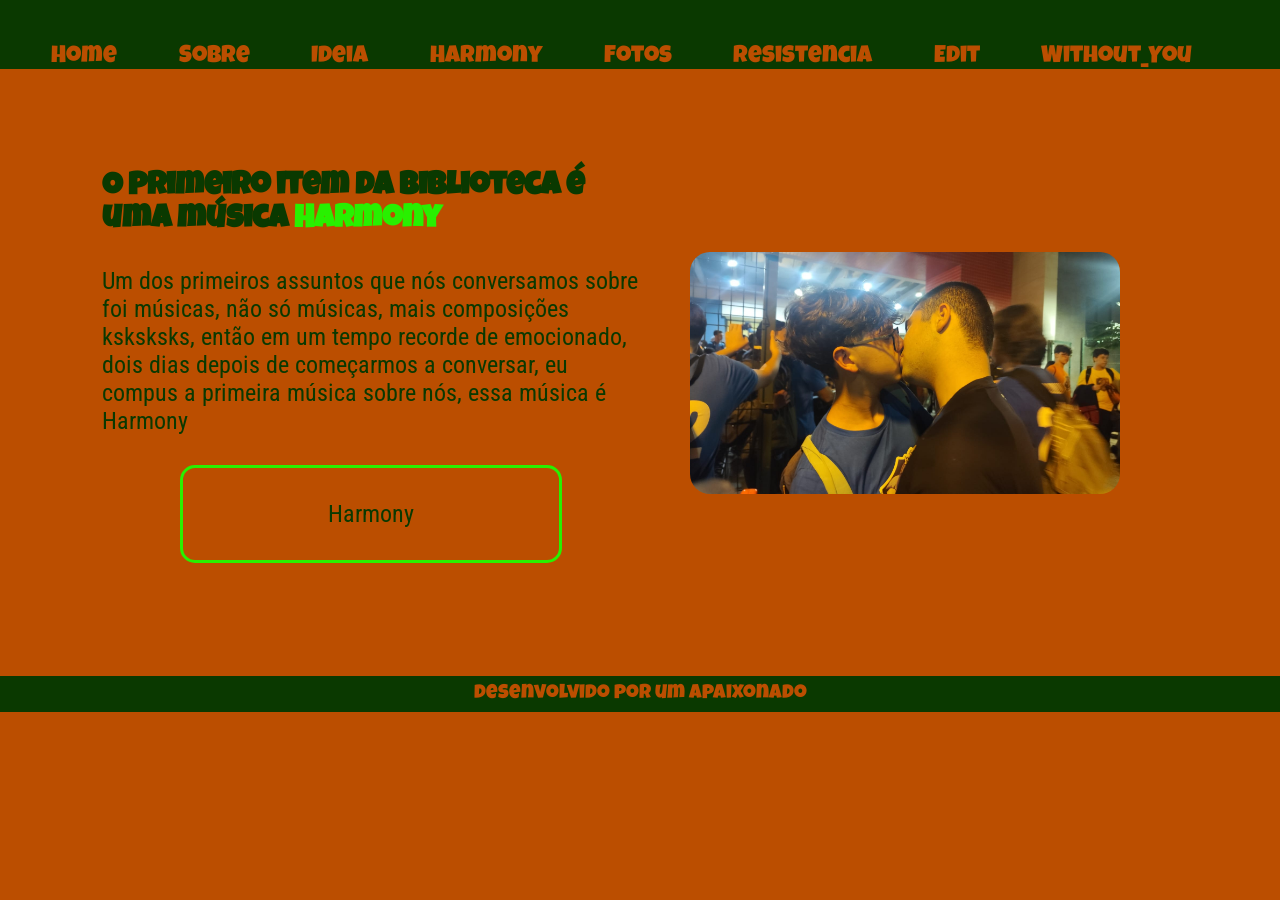
<file: Curriculo1.0-main/harmony.html>
<!DOCTYPE html>
<html lang="pt-br">
<head>
    <meta charset="UTF-8">
    <meta name="viewport" content="width=device-width, initial-scale=1.0">
    <title>Home</title>
    <link rel="stylesheet" href="style.css">
</head>
<body>
    <header class="cabecalho">
        <nav class="cabecalho__links">
            <a class="cabecalho__links__link" href="index.html">Home</a>
            <a class="cabecalho__links__link" href="about.html">Sobre</a>
            <a class="cabecalho__links__link" href="projects.html">Ideia</a>
            <a class="cabecalho__links__link" href="harmony.html">Harmony</a>
            <a class="cabecalho__links__link" href="fotos.html">Fotos</a>
            <a class="cabecalho__links__link" href="resistencia.html">Resistencia</a>
            <a class="cabecalho__links__link" href="edit.html">Edit</a>
            <a class="cabecalho__links__link" href="without.html">Without_You</a>
        </nav>
    </header>
    <main class="conteudo">
        <div class="conteudo__texto">
            <h1 class="conteudo__texto__titulo">O primeiro item da biblioteca é uma música <strong class="conteudo__texto__destaque">Harmony </strong></h1>
            <p class="conteudo__texto__paragrafo">Um dos primeiros assuntos que nós conversamos sobre foi músicas, não só músicas, mais composições ksksksks, então em um tempo recorde de emocionado, dois dias depois de começarmos a conversar, eu compus a primeira música sobre nós, essa música é Harmony</p>
            <div class="conteudo__texto__botoes">
                <a class= "conteudo__texto__botoes__botaos" href="https://www.instagram.com/henrique_berghahn/">Harmony</a>
            </div>
        </div>
        <img class="imagem__hori" src="harmony.png" alt="foto dos jogos">
    </main>
    <footer class="rodape">
        desenvolvido por um apaixonado
    </footer>
</body>
</html>
</file>
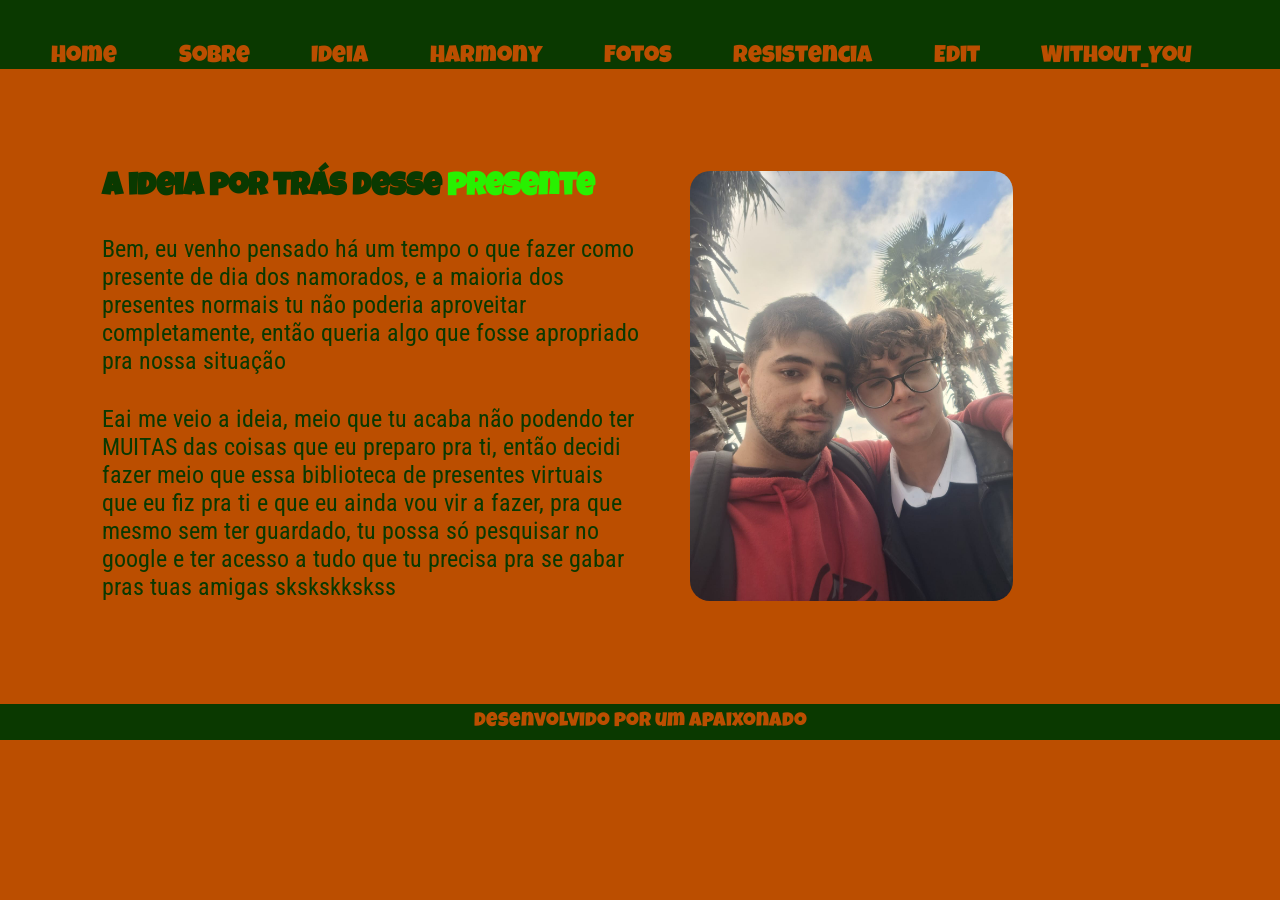
<file: Curriculo1.0-main/projects.html>
<!DOCTYPE html>
<html lang="pt-br">
<head>
    <meta charset="UTF-8">
    <meta name="viewport" content="width=device-width, initial-scale=1.0">
    <title>Projetos</title>
    <link rel="stylesheet" href="style.css">
</head>
<body>
    <!DOCTYPE html>
<html lang="pt-br">
<head>
    <meta charset="UTF-8">
    <meta name="viewport" content="width=device-width, initial-scale=1.0">
    <title>Home</title>
    <link rel="stylesheet" href="style.css">
</head>
<body>
    <header class="cabecalho">
        <nav class="cabecalho__links">
            <a class="cabecalho__links__link" href="index.html">Home</a>
            <a class="cabecalho__links__link" href="about.html">Sobre</a>
            <a class="cabecalho__links__link" href="projects.html">Ideia</a>
            <a class="cabecalho__links__link" href="harmony.html">Harmony</a>
            <a class="cabecalho__links__link" href="fotos.html">Fotos</a>
            <a class="cabecalho__links__link" href="resistencia.html">Resistencia</a>
            <a class="cabecalho__links__link" href="edit.html">Edit</a>
            <a class="cabecalho__links__link" href="without.html">Without_You</a>
        </nav>
    </header>
    <main class="conteudo">
        <div class="conteudo__texto">
            <h1 class="conteudo__texto__titulo">A ideia por trás desse <strong class="conteudo__texto__destaque"> presente</strong></h1>
            <p class="conteudo__texto__paragrafo">Bem, eu venho pensado há um tempo o que fazer como presente de dia dos namorados, e a maioria dos presentes normais tu não poderia aproveitar completamente, então queria algo que fosse apropriado pra nossa situação</p>
            <p class="conteudo__texto__paragrafo">Eai me veio a ideia, meio que tu acaba não podendo ter MUITAS das coisas que eu preparo pra ti, então decidi fazer meio que essa biblioteca de presentes virtuais que eu fiz pra ti e que eu ainda vou vir a fazer, pra que mesmo sem ter guardado, tu possa só pesquisar no google e ter acesso a tudo que tu precisa pra se gabar pras tuas amigas skskskkskss</p>
        </div>
        <img class="imagem__vert" src="ideia.png" alt="Minha Foto">
    </main>
    <footer class="rodape">
        desenvolvido por um apaixonado
    </footer>
</body>
</html>
</file>
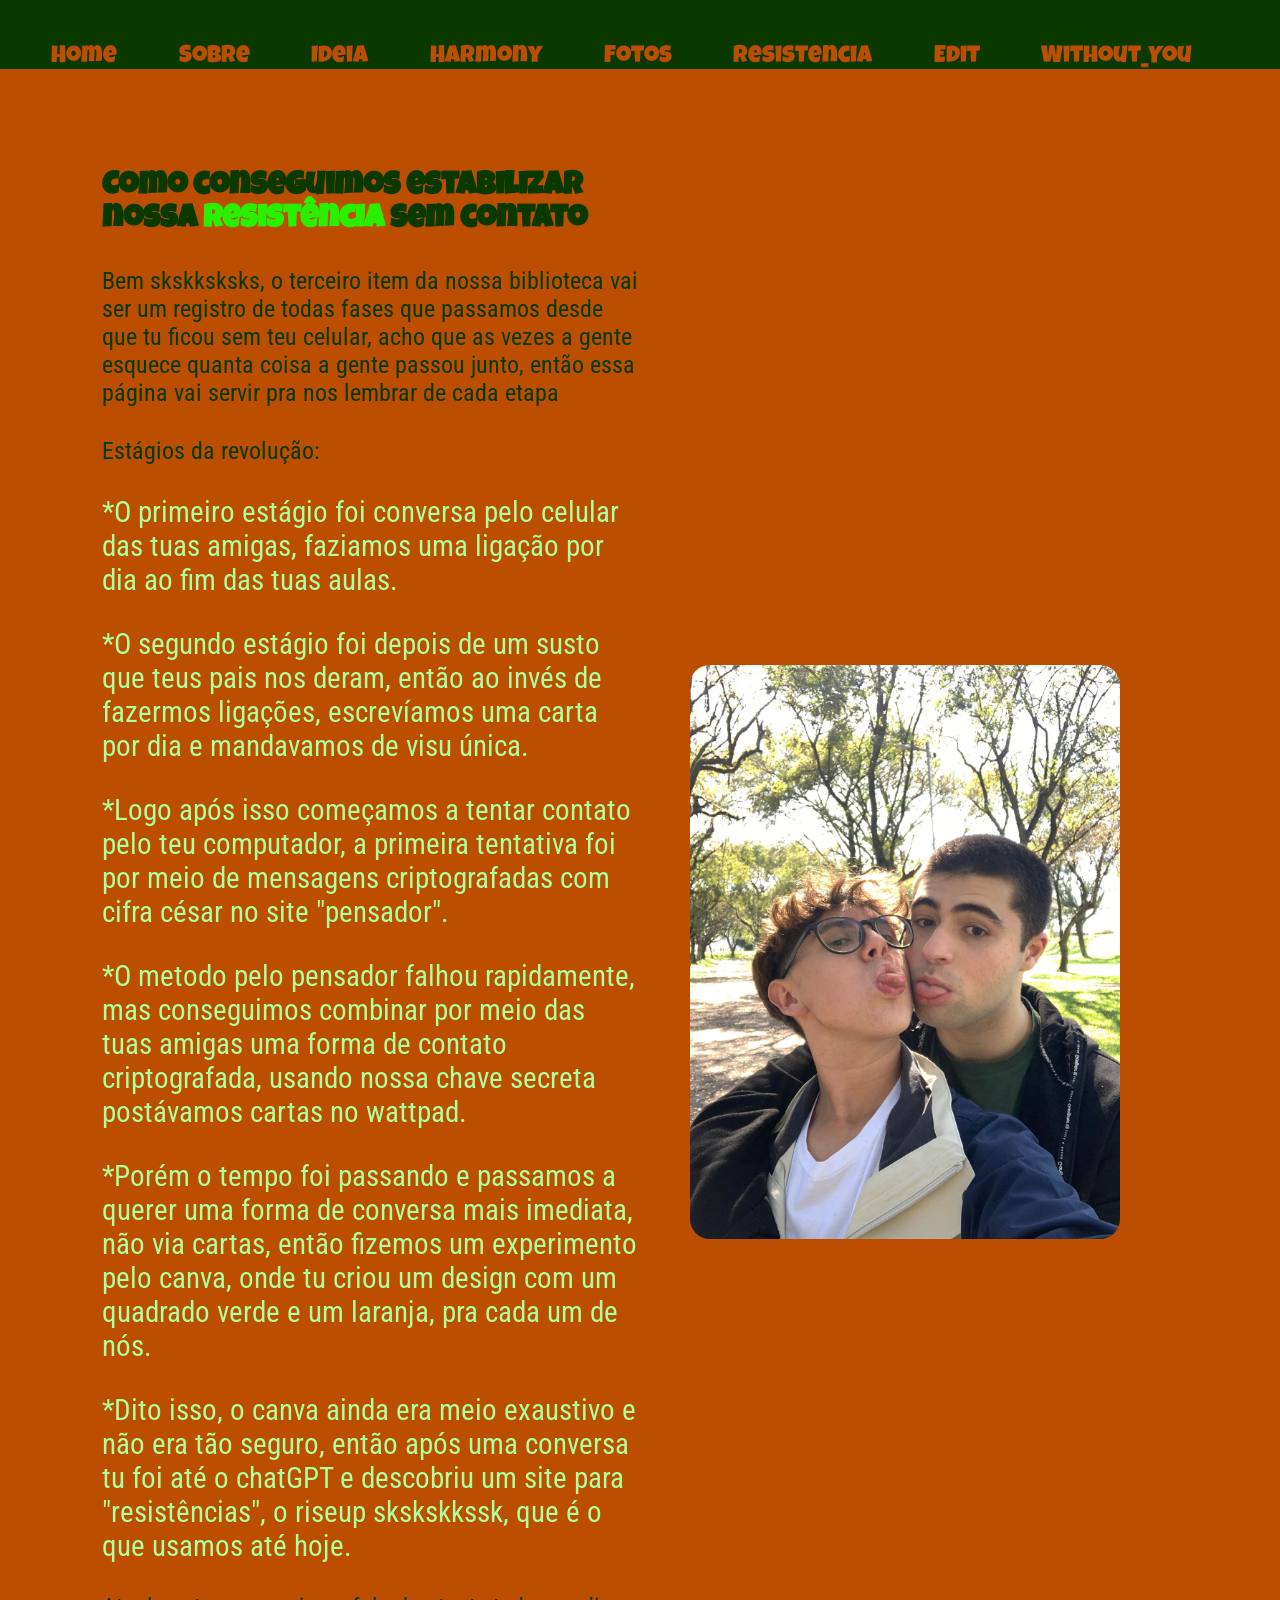
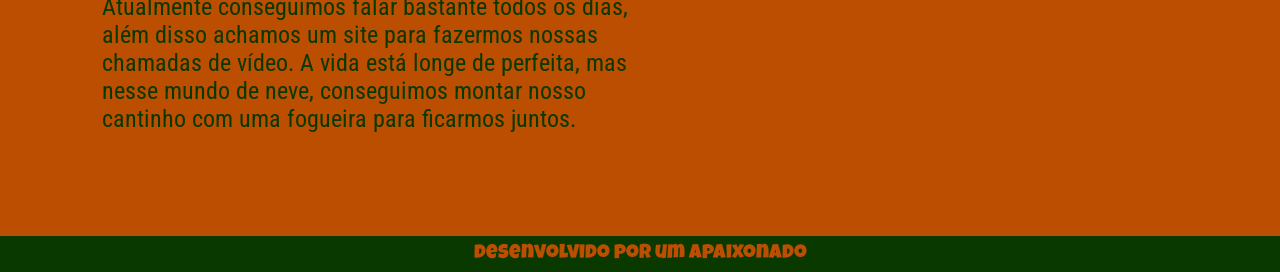
<file: Curriculo1.0-main/resistencia.html>
<!DOCTYPE html>
<html lang="pt-br">
<head>
    <meta charset="UTF-8">
    <meta name="viewport" content="width=device-width, initial-scale=1.0">
    <title>Sobre Mim</title>
    <link rel="stylesheet" href="style.css">
</head>
<body>
    <!DOCTYPE html>
<html lang="pt-br">
<head>
    <meta charset="UTF-8">
    <meta name="viewport" content="width=device-width, initial-scale=1.0">
    <title>Home</title>
    <link rel="stylesheet" href="style.css">
</head>
<body>
    <header class="cabecalho">
        <nav class="cabecalho__links">
            <a class="cabecalho__links__link" href="index.html">Home</a>
            <a class="cabecalho__links__link" href="about.html">Sobre</a>
            <a class="cabecalho__links__link" href="projects.html">Ideia</a>
            <a class="cabecalho__links__link" href="harmony.html">Harmony</a>
            <a class="cabecalho__links__link" href="fotos.html">Fotos</a>
            <a class="cabecalho__links__link" href="resistencia.html">Resistencia</a>
            <a class="cabecalho__links__link" href="edit.html">Edit</a>
            <a class="cabecalho__links__link" href="without.html">Without_You</a>
        </nav>
    </header>
    <main class="conteudo">
        <div class="conteudo__texto">
            <h1 class="conteudo__texto__titulo"> Como conseguimos estabilizar nossa  <strong class="conteudo__texto__destaque">resistência </strong>sem contato</h1>
            <p class="conteudo__texto__paragrafo">Bem skskksksks, o terceiro item da nossa biblioteca vai ser um registro de todas fases que passamos desde que tu ficou sem teu celular, acho que as vezes a gente esquece quanta coisa a gente passou junto, então essa página vai servir pra nos lembrar de cada etapa </p>
            <p class="conteudo__texto__paragrafo">Estágios da revolução:</p>
            <p class="conteudo__texto__lista">*O primeiro estágio foi conversa pelo celular das tuas amigas, faziamos uma ligação por dia ao fim das tuas aulas.</p>
            <p class="conteudo__texto__lista">*O segundo estágio foi depois de um susto que teus pais nos deram, então ao invés de fazermos ligações, escrevíamos uma carta por dia e mandavamos de visu única.</p>
            <p class="conteudo__texto__lista">*Logo após isso começamos a tentar contato pelo teu computador, a primeira tentativa foi por meio de mensagens criptografadas com cifra césar no site "pensador".</p>
             <p class="conteudo__texto__lista">*O metodo pelo pensador falhou rapidamente, mas conseguimos combinar por meio das tuas amigas uma forma de contato criptografada, usando nossa chave secreta postávamos cartas no wattpad.</p>
            <p class="conteudo__texto__lista">*Porém o tempo foi passando e passamos a querer uma forma de conversa mais imediata, não via cartas, então fizemos um experimento pelo canva, onde tu criou um design com um quadrado verde e um laranja, pra cada um de nós.</p>
            <p class="conteudo__texto__lista">*Dito isso, o canva ainda era meio exaustivo e não era tão seguro, então após uma conversa tu foi até o chatGPT e descobriu um site para "resistências", o riseup skskskkssk, que é o que usamos até hoje.</p>
             <p class="conteudo__texto__paragrafo">Atualmente conseguimos falar bastante todos os dias, além disso achamos um site para fazermos nossas chamadas de vídeo. A vida está longe de perfeita, mas nesse mundo de neve, conseguimos montar nosso cantinho com uma fogueira para ficarmos juntos. </p>
        </div>
        <img class="imagem__hori" src="resistencia.png" alt="Minha Foto">
    </main>
    <footer class="rodape">
        desenvolvido por um apaixonado
    </footer>
</body>
</html>
</file>
<file: style.css>
@import url('https://fonts.googleapis.com/css2?family=Luckiest+Guy&family=Roboto+Condensed&display=swap');

*{
    margin: 0%;
    padding: 0%;
}

:root{
    --cor-primaria:#bb4e00;
    --cor-secundaria:#0a3900;
    --cor-terciaria:#28f000;
    --cor-quartenaria:#adff9d;
}

.cabecalho{
    padding: 3.5% 0% 2% 3.5%;
    background-color: var(--cor-secundaria);

}
.cabecalho__links{
    display: flex;
    gap: 3%;
}

.cabecalho__links__link{
    font-size: 1.5rem;
    text-decoration: none;
    color: var(--cor-primaria);
    font-family: 'Luckiest Guy', cursive;
    
}

body{
    background: var(--cor-primaria);
}

.conteudo{
 align-items: center;
    gap: 50px;
    padding: 8%;
    display: flex;
}

.conteudo__texto{
    display: flex;
    flex-direction: column;
    gap: 30px;
    color:var(--cor-secundaria);
    width: 50%;
}

.conteudo__texto__titulo{
    font-size: 2rem;
    font-family: 'Luckiest Guy', cursive;
}

.conteudo__texto__destaque{
    color: var(--cor-terciaria);
}

.conteudo__texto__paragrafo{
    font-size: 1.5rem;
    font-family: 'Roboto Condensed', sans-serif;
}

.conteudo__texto__lista{
    color: var(--cor-quartenaria);
    font-size: 1.8rem;
    font-family: 'Roboto Condensed', sans-serif;
}


    .imagem__vert{
        width: 30%;
        border-radius: 20px;
    }

        .imagem__hori{
        width: 40%;
        border-radius: 20px;
    }

.conteudo__texto__botoes{
    align-items: center;
    justify-content: space-evenly ;
    display: flex;
    flex-direction: column;
    gap: 10%;
}


.conteudo__texto__botoes__botao{
    color: var(--cor-secundaria);
    width: 90%;
    margin-bottom: 2.5%;
    padding: 1.25rem 0;
    text-decoration: none;
    border: 3px solid var(--cor-terciaria);
    border-radius: 15px;
    font-size: 1.5rem;
    text-align: center;
    font-family: 'Roboto Condensed', sans-serif;
}

.conteudo__texto__botoes__botaos{
    color: var(--cor-secundaria);
    width: 90%;
    margin-bottom: 2%;
    padding: 2rem 0;
    text-decoration: none;
    border: 3px solid var(--cor-terciaria);
    border-radius: 15px;
    font-size: 1.5rem;
    text-align: center;
    font-family: 'Roboto Condensed', sans-serif;
}

.conteudo__texto__botoes__botao:hover{
    color: var(--cor-secundaria);
    padding: 1.75rem 2.25rem;
    text-decoration: none;
    border: 3px solid var(--cor-terciaria);
    border-radius: 16px;
    background-color: #ff9233;
}

.conteudo__texto__botoes__botaos:hover{
    color: var(--cor-secundaria);
    padding: 1.75rem 2.25rem;
    text-decoration: none;
    border: 3px solid var(--cor-terciaria);
    border-radius: 16px;
    background-color: #ff9233;
}


.rodape{
    background-color: var(--cor-secundaria);
    padding: 8px;
    text-align: center;
    font-size: 1.25rem;
    font-family: 'Luckiest Guy', cursive;
    color: var(--cor-primaria)
}

@media (max-width: 1200px){

    .cabecalho_{
        padding: 0%;
    }
    .cabecalho__links{
        justify-content: left;
       
    }

    .conteudo__texto{
        width: 85%;
        justify-content: center;
    }
    .cabecalho__links__link{
        font-size: 0.75rem;
        gap: 0%;
    }
    .conteudo{
        display: flex;
        flex-direction: column-reverse;
    }
    .imagem__hori{
        width: 80%;
    }
    .imagem__vert{
        width: 80%;
    }

    
}
</file>
<file: Curriculo1.0-main/style.css>
@import url('https://fonts.googleapis.com/css2?family=Luckiest+Guy&family=Roboto+Condensed&display=swap');

*{
    margin: 0%;
    padding: 0%;
}

:root{
    --cor-primaria:#bb4e00;
    --cor-secundaria:#0a3900;
    --cor-terciaria:#28f000;
    --cor-quartenaria:#adff9d;
}

.cabecalho{
    padding: 3.5% 0% 0% 4%;
    background-color: var(--cor-secundaria);

}
.cabecalho__links{
    display: flex;
    gap: 5%;
}

.cabecalho__links__link{
    font-size: 1.5rem;
    text-decoration: none;
    color: var(--cor-primaria);
    font-family: 'Luckiest Guy', cursive;
    
}

body{
    background: var(--cor-primaria);
}

.conteudo{
 align-items: center;
    gap: 50px;
    padding: 8%;
    display: flex;
}

.conteudo__texto{
    display: flex;
    flex-direction: column;
    gap: 30px;
    color:var(--cor-secundaria);
    width: 50%;
}

.conteudo__texto__titulo{
    font-size: 2rem;
    font-family: 'Luckiest Guy', cursive;
}

.conteudo__texto__destaque{
    color: var(--cor-terciaria);
}

.conteudo__texto__paragrafo{
    font-size: 1.5rem;
    font-family: 'Roboto Condensed', sans-serif;
}

.conteudo__texto__lista{
    color: var(--cor-quartenaria);
    font-size: 1.8rem;
    font-family: 'Roboto Condensed', sans-serif;
}


    .imagem__vert{
        width: 30%;
        border-radius: 20px;
    }

        .imagem__hori{
        width: 40%;
        border-radius: 20px;
    }

.conteudo__texto__botoes{
    align-items: center;
    justify-content: space-evenly ;
    display: flex;
    flex-direction: column;
    gap: 10%;
}


.conteudo__texto__botoes__botao{
    color: var(--cor-secundaria);
    width: 70%;
    margin-bottom: 2.5%;
    padding: 1.25rem 0;
    text-decoration: none;
    border: 3px solid var(--cor-terciaria);
    border-radius: 15px;
    font-size: 1.5rem;
    text-align: center;
    font-family: 'Roboto Condensed', sans-serif;
}

.conteudo__texto__botoes__botaos{
    color: var(--cor-secundaria);
    width: 70%;
    margin-bottom: 2%;
    padding: 2rem 0;
    text-decoration: none;
    border: 3px solid var(--cor-terciaria);
    border-radius: 15px;
    font-size: 1.5rem;
    text-align: center;
    font-family: 'Roboto Condensed', sans-serif;
}

.conteudo__texto__botoes__botao:hover{
    color: var(--cor-secundaria);
    padding: 1.75rem 2.25rem;
    text-decoration: none;
    border: 3px solid var(--cor-terciaria);
    border-radius: 16px;
    background-color: #ff9233;
}

.conteudo__texto__botoes__botaos:hover{
    color: var(--cor-secundaria);
    padding: 1.75rem 2.25rem;
    text-decoration: none;
    border: 3px solid var(--cor-terciaria);
    border-radius: 16px;
    background-color: #ff9233;
}


.rodape{
    background-color: var(--cor-secundaria);
    padding: 8px;
    text-align: center;
    font-size: 1.25rem;
    font-family: 'Luckiest Guy', cursive;
    color: var(--cor-primaria)
}

@media (max-width: 1200px){
    .cabecalho_{
        padding: 6%;
    }
    .cabecalho__links{
        justify-content: center;
       
    }

    .conteudo__texto{
        width: 75%;
    }
    .cabecalho__links__link{
        font-size: 1rem;
    }
    .conteudo{
        display: flex;
        flex-direction: column-reverse;
    }
    .imagem{
        width: 50%;
    }
}
</file>
